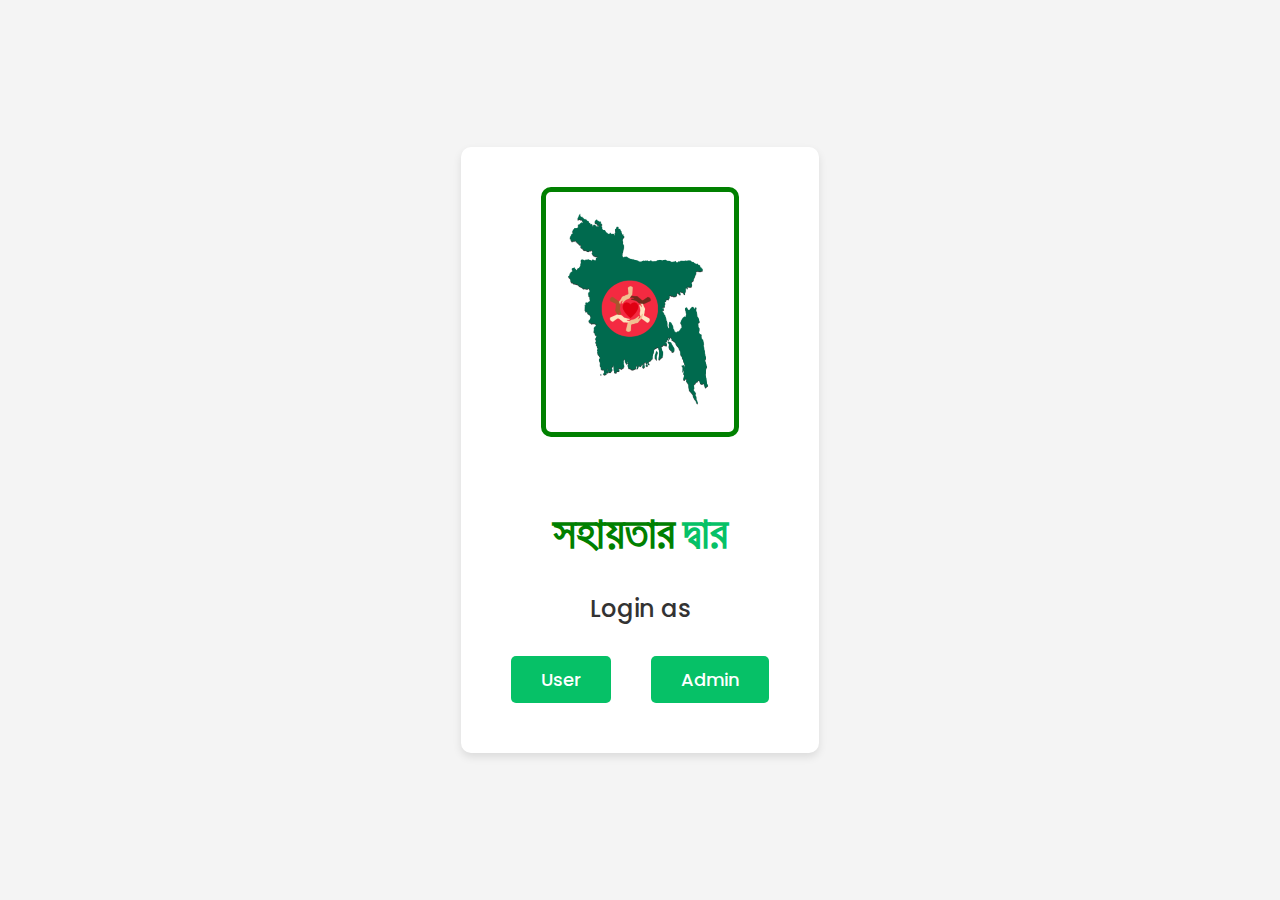
<file: index.html>
<!DOCTYPE html>
<html lang="en">
  <head>
    <meta charset="UTF-8" />
    <meta http-equiv="X-UA-Compatible" content="IE=edge" />
    <meta name="viewport" content="width=device-width, initial-scale=1.0" />
    <title>সহায়তার দ্বার</title>
    <!-- Font Awesome CSS -->
    <link
      rel="stylesheet"
      href="https://cdnjs.cloudflare.com/ajax/libs/font-awesome/6.3.0/css/all.min.css"
    />
    <link
      rel="stylesheet"
      href="https://cdnjs.cloudflare.com/ajax/libs/font-awesome/6.2.1/css/all.min.css"
    />
    <link
      rel="stylesheet"
      href="https://cdnjs.cloudflare.com/ajax/libs/font-awesome/4.7.0/css/font-awesome.min.css"
    />
    <!-- Google Fonts -->
    <style>
      @import url("https://fonts.googleapis.com/css2?family=Poppins:wght@300;400;500;600;700&display=swap");

      body {
        margin: 0;
        padding: 0;
        box-sizing: border-box;
        font-family: "Poppins", sans-serif;
        background-color: #f4f4f4;
        display: flex;
        justify-content: center;
        align-items: center;
        height: 100vh;
        color: #333;
      }

      .container {
        text-align: center;
        background: #fff;
        padding: 40px;
        border-radius: 10px;
        box-shadow: 0 4px 8px rgba(0, 0, 0, 0.1);
      }

      .container img {
        /* Ensure the height matches the width to make a circle */
        /* Makes the image circular */
        border: 5px solid green; /* Adds a solid green border */
        object-fit: cover; /* Ensures the image covers the area without distortion */
        margin-bottom: 10px;
        border-radius: 10px;
        padding: 20px;
      }

      .logo {
        font-size: 45px;
        margin-bottom: 10px;
        color: #06c167;
        font-weight: 600;
      }

      .para {
        font-size: 24px;
        margin-bottom: 20px;
        color: #333;
        font-weight: 500;
      }

      a {
        display: inline-block;
        font-size: 18px;
        background: #06c167;
        padding: 10px 30px;
        text-decoration: none;
        font-weight: 500;
        margin: 10px;
        color: #fff;
        border-radius: 5px;
        transition: all 0.3s ease;
      }

      a:hover {
        background: #04a357;
      }

      .log {
        display: flex;
        justify-content: center;
        gap: 20px;
      }

      @media only screen and (max-width: 1000px) {
        .container img {
          width: 80px; /* Adjust the width for smaller screens */
          height: 80px; /* Ensure the height matches the width to make a circle */
        }

        .logo {
          font-size: 28px;
        }

        .para {
          font-size: 20px;
        }

        a {
          font-size: 16px;
          padding: 10px 20px;
        }

        .log {
          flex-direction: column;
        }
      }
    </style>
  </head>
  <body>
    <div class="container">
      <!-- Logo Image -->
      <img src="img/icon.png" alt="Logo" />
      <!-- Site Title -->
      <p class="logo">
        <b style="color: green">সহায়তার </b>
        <b style="color: #06c167">দ্বার</b>
      </p>
      <!-- Login Prompt -->
      <p class="para">Login as</p>
      <!-- Login Links -->
      <div class="log">
        <a href="signin.php">User</a>
        <a href="admin/signin.php">Admin</a>
        <!-- Uncomment the line below if needed -->
        <!-- <a href="delivery/deliverysignup.php" id="delivery"><i class="fa-solid fa-moped"></i> Delivery</a> -->
      </div>
    </div>
  </body>
</html>
</file>
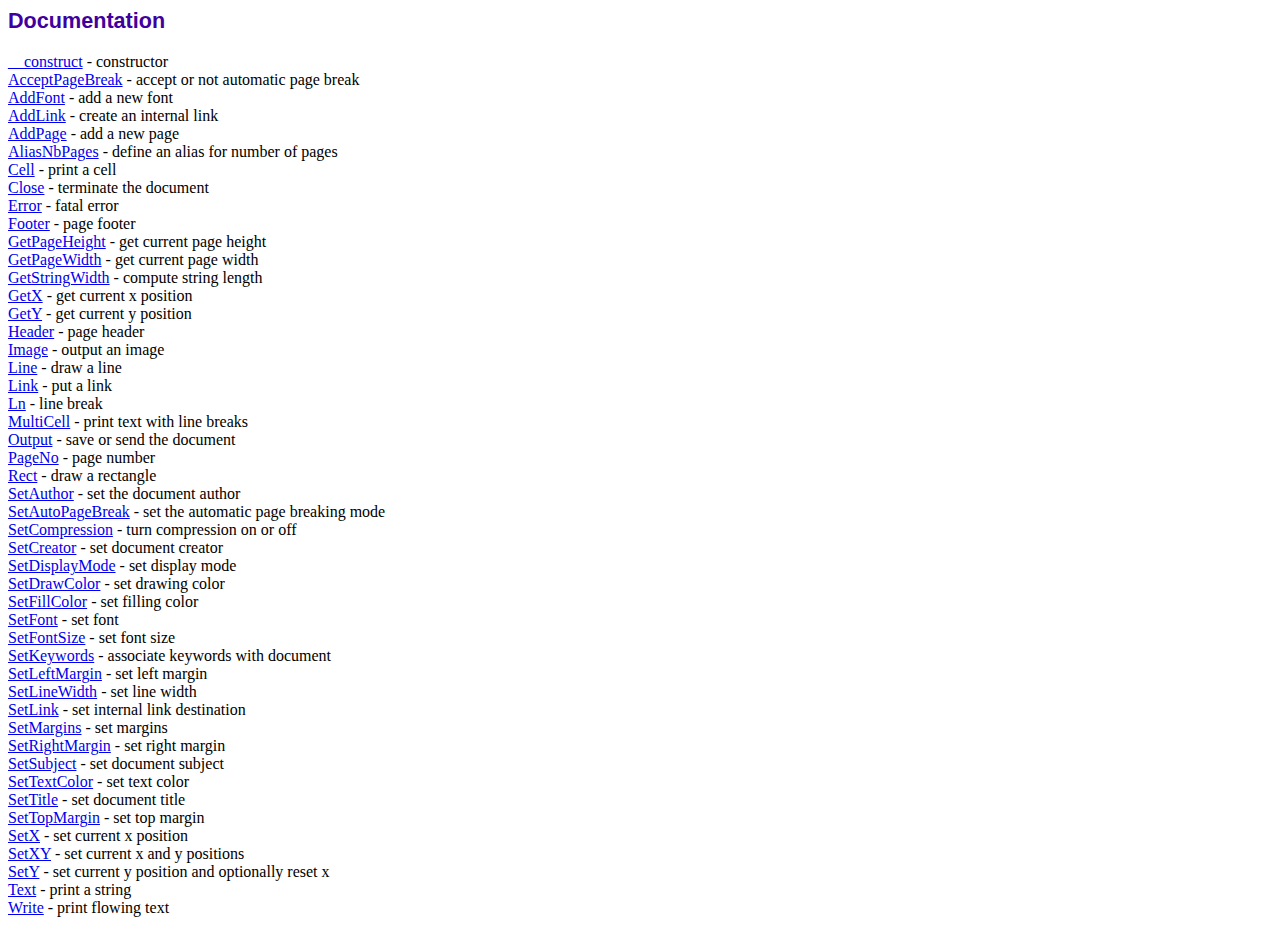
<file: fpdf186/doc/index.htm>
<!DOCTYPE html PUBLIC "-//W3C//DTD HTML 4.01 Transitional//EN">
<html>
<head>
<meta http-equiv="Content-Type" content="text/html; charset=UTF-8">
<title>Documentation</title>
<link type="text/css" rel="stylesheet" href="../fpdf.css">
</head>
<body>
<h1>Documentation</h1>
<a href="__construct.htm">__construct</a> - constructor<br>
<a href="acceptpagebreak.htm">AcceptPageBreak</a> - accept or not automatic page break<br>
<a href="addfont.htm">AddFont</a> - add a new font<br>
<a href="addlink.htm">AddLink</a> - create an internal link<br>
<a href="addpage.htm">AddPage</a> - add a new page<br>
<a href="aliasnbpages.htm">AliasNbPages</a> - define an alias for number of pages<br>
<a href="cell.htm">Cell</a> - print a cell<br>
<a href="close.htm">Close</a> - terminate the document<br>
<a href="error.htm">Error</a> - fatal error<br>
<a href="footer.htm">Footer</a> - page footer<br>
<a href="getpageheight.htm">GetPageHeight</a> - get current page height<br>
<a href="getpagewidth.htm">GetPageWidth</a> - get current page width<br>
<a href="getstringwidth.htm">GetStringWidth</a> - compute string length<br>
<a href="getx.htm">GetX</a> - get current x position<br>
<a href="gety.htm">GetY</a> - get current y position<br>
<a href="header.htm">Header</a> - page header<br>
<a href="image.htm">Image</a> - output an image<br>
<a href="line.htm">Line</a> - draw a line<br>
<a href="link.htm">Link</a> - put a link<br>
<a href="ln.htm">Ln</a> - line break<br>
<a href="multicell.htm">MultiCell</a> - print text with line breaks<br>
<a href="output.htm">Output</a> - save or send the document<br>
<a href="pageno.htm">PageNo</a> - page number<br>
<a href="rect.htm">Rect</a> - draw a rectangle<br>
<a href="setauthor.htm">SetAuthor</a> - set the document author<br>
<a href="setautopagebreak.htm">SetAutoPageBreak</a> - set the automatic page breaking mode<br>
<a href="setcompression.htm">SetCompression</a> - turn compression on or off<br>
<a href="setcreator.htm">SetCreator</a> - set document creator<br>
<a href="setdisplaymode.htm">SetDisplayMode</a> - set display mode<br>
<a href="setdrawcolor.htm">SetDrawColor</a> - set drawing color<br>
<a href="setfillcolor.htm">SetFillColor</a> - set filling color<br>
<a href="setfont.htm">SetFont</a> - set font<br>
<a href="setfontsize.htm">SetFontSize</a> - set font size<br>
<a href="setkeywords.htm">SetKeywords</a> - associate keywords with document<br>
<a href="setleftmargin.htm">SetLeftMargin</a> - set left margin<br>
<a href="setlinewidth.htm">SetLineWidth</a> - set line width<br>
<a href="setlink.htm">SetLink</a> - set internal link destination<br>
<a href="setmargins.htm">SetMargins</a> - set margins<br>
<a href="setrightmargin.htm">SetRightMargin</a> - set right margin<br>
<a href="setsubject.htm">SetSubject</a> - set document subject<br>
<a href="settextcolor.htm">SetTextColor</a> - set text color<br>
<a href="settitle.htm">SetTitle</a> - set document title<br>
<a href="settopmargin.htm">SetTopMargin</a> - set top margin<br>
<a href="setx.htm">SetX</a> - set current x position<br>
<a href="setxy.htm">SetXY</a> - set current x and y positions<br>
<a href="sety.htm">SetY</a> - set current y position and optionally reset x<br>
<a href="text.htm">Text</a> - print a string<br>
<a href="write.htm">Write</a> - print flowing text<br>
</body>
</html>
</file>
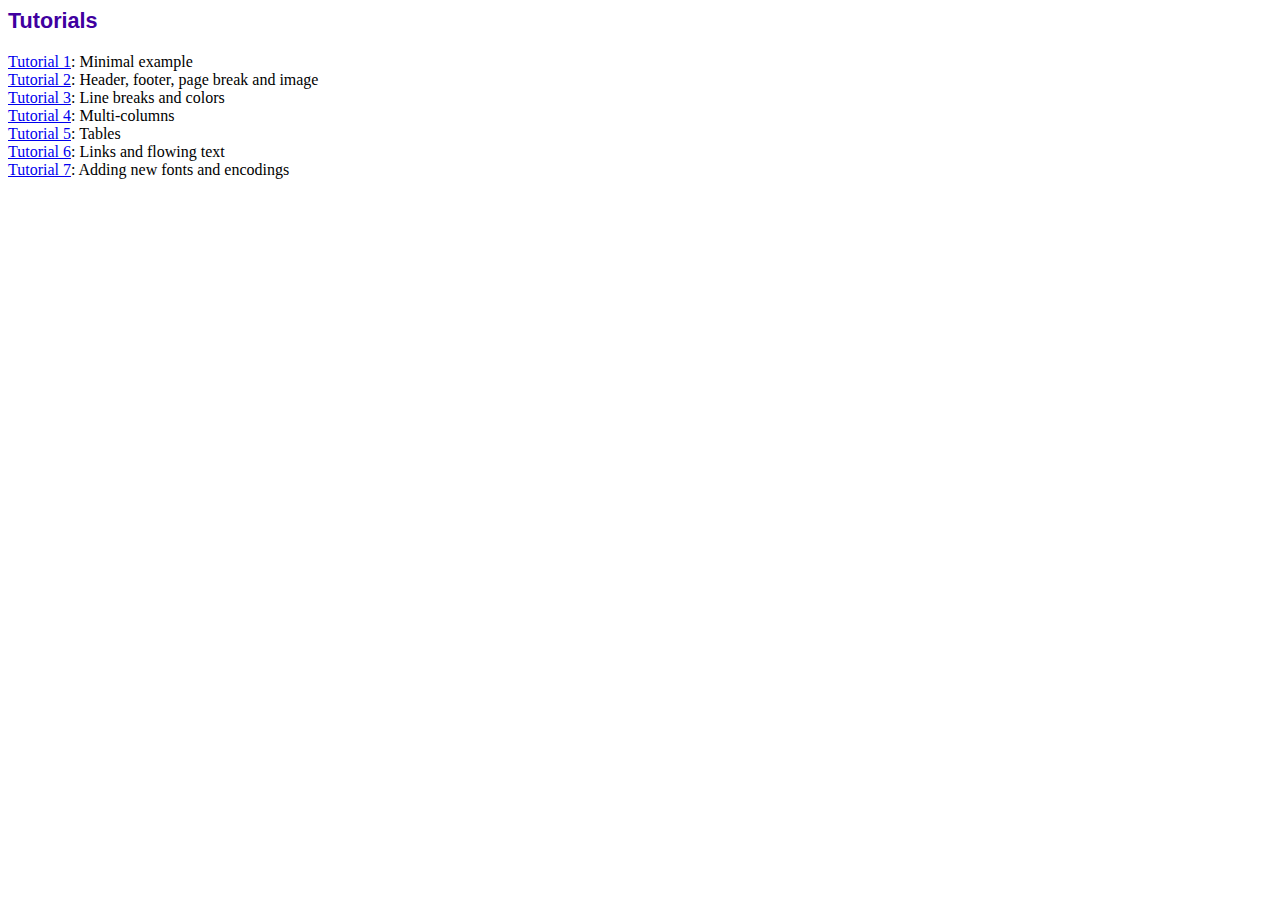
<file: fpdf186/tutorial/index.htm>
<!DOCTYPE html PUBLIC "-//W3C//DTD HTML 4.01 Transitional//EN">
<html>
<head>
<meta http-equiv="Content-Type" content="text/html; charset=UTF-8">
<title>Tutorials</title>
<link type="text/css" rel="stylesheet" href="../fpdf.css">
</head>
<body>
<h1>Tutorials</h1>
<ul style="list-style-type:none; margin-left:0; padding-left:0">
<li><a href="tuto1.htm">Tutorial 1</a>: Minimal example</li>
<li><a href="tuto2.htm">Tutorial 2</a>: Header, footer, page break and image</li>
<li><a href="tuto3.htm">Tutorial 3</a>: Line breaks and colors</li>
<li><a href="tuto4.htm">Tutorial 4</a>: Multi-columns</li>
<li><a href="tuto5.htm">Tutorial 5</a>: Tables</li>
<li><a href="tuto6.htm">Tutorial 6</a>: Links and flowing text</li>
<li><a href="tuto7.htm">Tutorial 7</a>: Adding new fonts and encodings</li>
</ul>
</body>
</html>
</file>
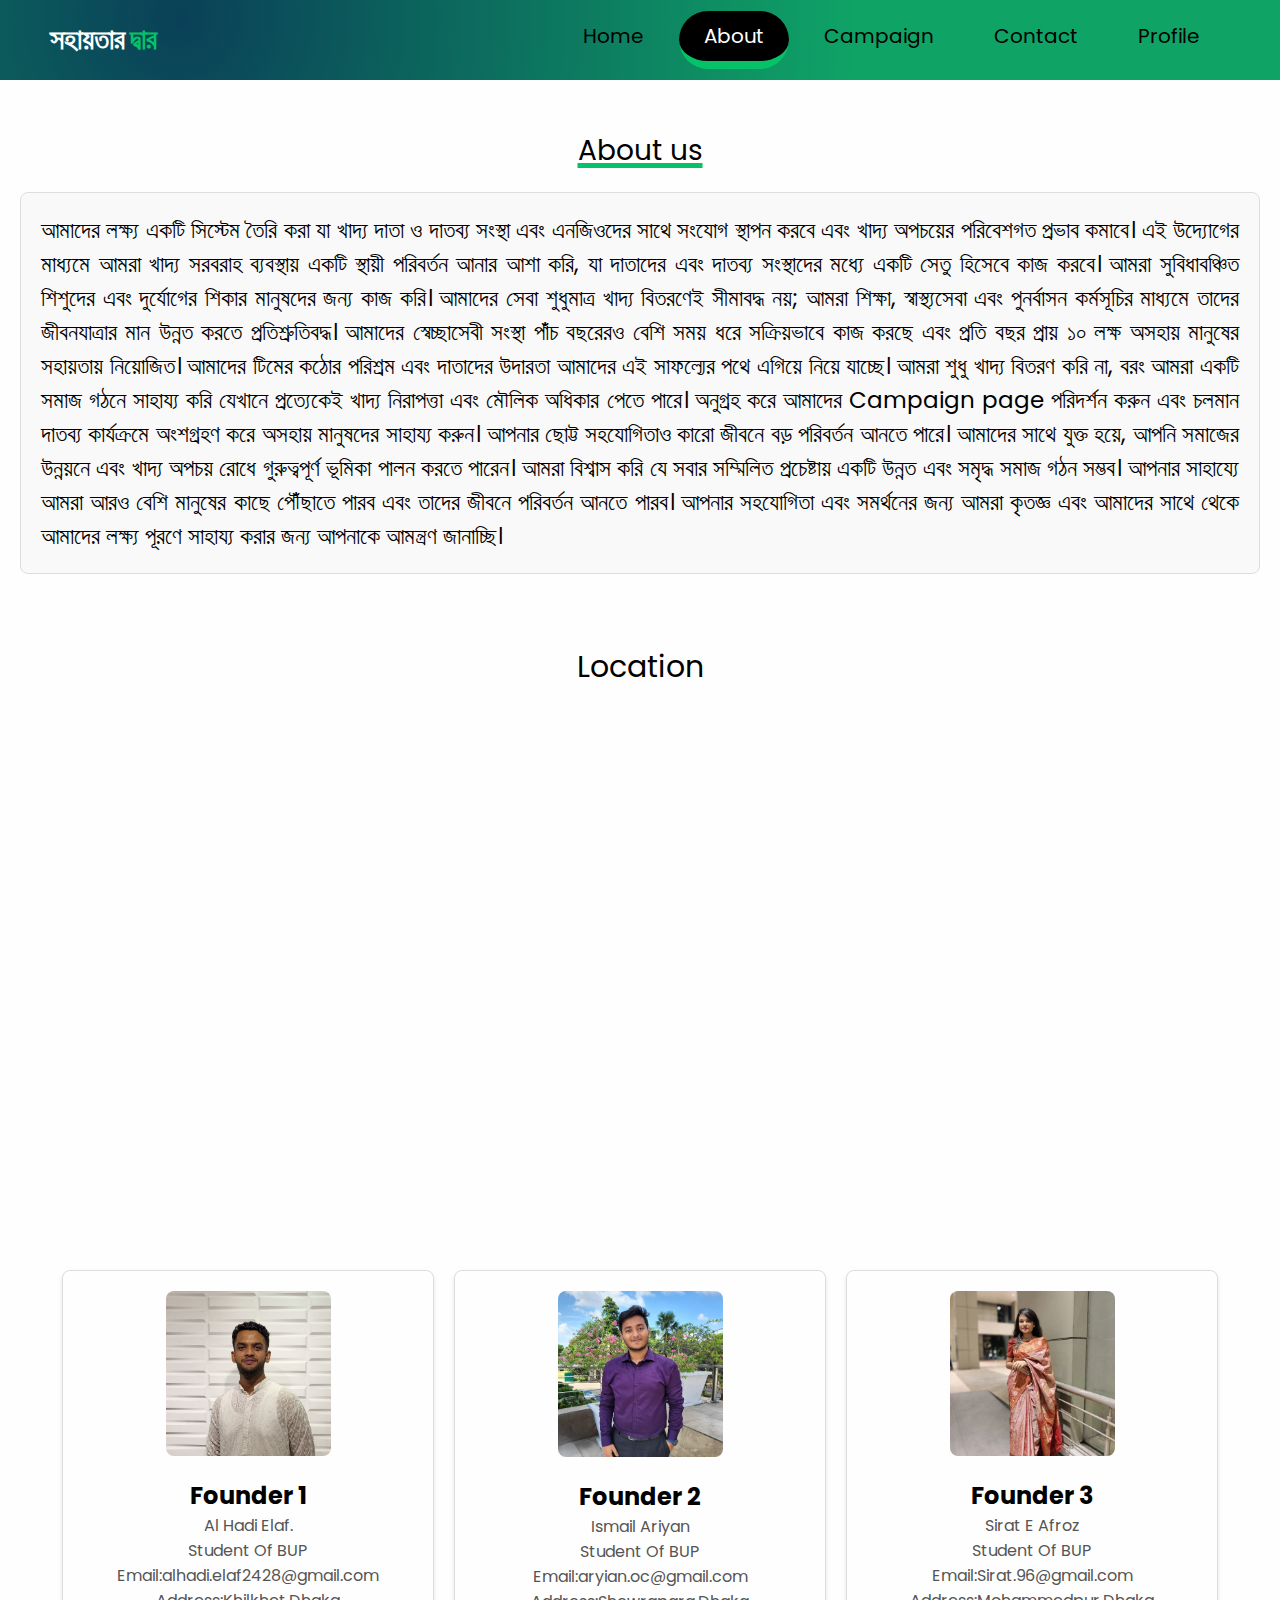
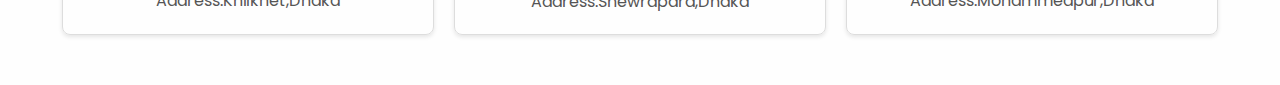
<file: about.html>
<!DOCTYPE html>
<html lang="en">
  <head>
    <meta charset="UTF-8" />
    <meta http-equiv="X-UA-Compatible" content="IE=edge" />
    <meta name="viewport" content="width=device-width, initial-scale=1.0" />
    <title>Document</title>
    <link rel="stylesheet" href="home.css" />
    <style>
      .coverc {
        width: 100%;
        height: 400px;
        background: url("img/about3.jpg") no-repeat;
        background-size: cover;
        display: grid;
        place-items: center;
        padding-top: 8rem;
      }
      .title {
        font-size: 38px;
        text-align: center;
        align-items: center;
      }

      .para p {
        font-size: 23px;
        margin-left: 20px;
        margin-right: 20px;
      }
      @media (max-width: 767px) {
        .para p {
          font-size: 16px;
        }
        #pptslide {
          height: 200px;
          width: 300px;
        }
        #map {
          height: 200px;
          width: 300px;
        }
        #overview {
          height: 200px;
          width: 300px;
        }

        .title {
          font-size: 28px;
          margin: 10px;
          text-align: center;
          align-items: center;
        }
      }

      .founders-section {
        display: flex;
        justify-content: center;
        gap: 20px;
        padding: 50px 20px;
        text-align: center;
      }
      .founder {
        width: 30%;
        border: 1px solid #ddd;
        padding: 20px;
        border-radius: 8px;
        box-shadow: 0 2px 4px rgba(0, 0, 0, 0.1);
      }
      .founder img {
        width: 50%;
        height: auto;
        border-radius: 8px;
      }
      .founder h3 {
        margin-top: 15px;
        font-size: 24px;
      }
      .founder p {
        font-size: 16px;
        color: #555;
      }
      @media (max-width: 767px) {
        .founders-section {
          flex-direction: column;
        }
        .founder {
          width: 80%;
          margin-bottom: 20px;
        }
      }

      .text-box {
        border: 1px solid #ddd;
        padding: 20px;
        border-radius: 8px;
        margin: 20px;
        text-align: justify;
        font-size: 23px;
        background-color: #f9f9f9;
      }
      @media (max-width: 767px) {
        .text-box {
          font-size: 16px;
        }
      }
    </style>
  </head>
  <body>
    <header>
      <div class="logo">সহায়তার <b style="color: #06c167">দ্বার</b></div>
      <div class="hamburger">
        <div class="line"></div>
        <div class="line"></div>
        <div class="line"></div>
      </div>
      <nav class="nav-bar">
        <ul>
          <li><a href="home.html">Home</a></li>
          <li><a href="about.html" class="active">About</a></li>
          <li><a href="campaign.html">Campaign</a></li>
          <li><a href="contact.html">Contact</a></li>
          <li><a href="profile.php">Profile</a></li>
        </ul>
      </nav>
    </header>
    <script>
      hamburger = document.querySelector(".hamburger");
      hamburger.onclick = function () {
        navBar = document.querySelector(".nav-bar");
        navBar.classList.toggle("active");
      };
    </script>

    <br />
    <br />
    <!-- <section class="coverc"></section> -->

    <p class="heading">About us</p>
    <div class="text-box">
      <p>
        আমাদের লক্ষ্য একটি সিস্টেম তৈরি করা যা খাদ্য দাতা ও দাতব্য সংস্থা এবং
        এনজিওদের সাথে সংযোগ স্থাপন করবে এবং খাদ্য অপচয়ের পরিবেশগত প্রভাব কমাবে।
        এই উদ্যোগের মাধ্যমে আমরা খাদ্য সরবরাহ ব্যবস্থায় একটি স্থায়ী পরিবর্তন
        আনার আশা করি, যা দাতাদের এবং দাতব্য সংস্থাদের মধ্যে একটি সেতু হিসেবে কাজ
        করবে। আমরা সুবিধাবঞ্চিত শিশুদের এবং দুর্যোগের শিকার মানুষদের জন্য কাজ
        করি। আমাদের সেবা শুধুমাত্র খাদ্য বিতরণেই সীমাবদ্ধ নয়; আমরা শিক্ষা,
        স্বাস্থ্যসেবা এবং পুনর্বাসন কর্মসূচির মাধ্যমে তাদের জীবনযাত্রার মান
        উন্নত করতে প্রতিশ্রুতিবদ্ধ। আমাদের স্বেচ্ছাসেবী সংস্থা পাঁচ বছরেরও বেশি
        সময় ধরে সক্রিয়ভাবে কাজ করছে এবং প্রতি বছর প্রায় ১০ লক্ষ অসহায়
        মানুষের সহায়তায় নিয়োজিত। আমাদের টিমের কঠোর পরিশ্রম এবং দাতাদের উদারতা
        আমাদের এই সাফল্যের পথে এগিয়ে নিয়ে যাচ্ছে। আমরা শুধু খাদ্য বিতরণ করি
        না, বরং আমরা একটি সমাজ গঠনে সাহায্য করি যেখানে প্রত্যেকেই খাদ্য
        নিরাপত্তা এবং মৌলিক অধিকার পেতে পারে। অনুগ্রহ করে আমাদের Campaign page
        পরিদর্শন করুন এবং চলমান দাতব্য কার্যক্রমে অংশগ্রহণ করে অসহায় মানুষদের
        সাহায্য করুন। আপনার ছোট্ট সহযোগিতাও কারো জীবনে বড় পরিবর্তন আনতে পারে।
        আমাদের সাথে যুক্ত হয়ে, আপনি সমাজের উন্নয়নে এবং খাদ্য অপচয় রোধে
        গুরুত্বপূর্ণ ভূমিকা পালন করতে পারেন। আমরা বিশ্বাস করি যে সবার সম্মিলিত
        প্রচেষ্টায় একটি উন্নত এবং সমৃদ্ধ সমাজ গঠন সম্ভব। আপনার সাহায্যে আমরা
        আরও বেশি মানুষের কাছে পৌঁছাতে পারব এবং তাদের জীবনে পরিবর্তন আনতে পারব।
        আপনার সহযোগিতা এবং সমর্থনের জন্য আমরা কৃতজ্ঞ এবং আমাদের সাথে থেকে আমাদের
        লক্ষ্য পূরণে সাহায্য করার জন্য আপনাকে আমন্ত্রণ জানাচ্ছি।
      </p>
    </div>
    <br />
    <br />
    <div class="map" style="text-align: center; padding-bottom: 50px">
      <p style="font-size: 30px">Location</p>
      <iframe
        src="https://www.google.com/maps/embed?pb=!1m18!1m12!1m3!1d58402.32572847048!2d90.34920294178187!3d23.81342962836855!2m3!1f0!2f0!3f0!3m2!1i1024!2i768!4f13.1!3m3!1m2!1s0x3755c1410ff7f515%3A0x7655eae2540befbe!2sBangladesh%20University%20of%20Professionals%20(BUP)!5e0!3m2!1sen!2sbd!4v1715809695863!5m2!1sen!2sbd"
        width="777"
        height="473"
        style="border: 0"
        allowfullscreen=""
        loading="lazy"
        referrerpolicy="no-referrer-when-downgrade"
        id="map"
      ></iframe>
    </div>

    <section class="founders-section">
      <div class="founder">
        <img src="img/elaf.jpg" alt="Founder 1" />
        <h3>Founder 1</h3>
        <p>
          Al Hadi Elaf.<br />
          Student Of BUP <br />Email:alhadi.elaf2428@gmail.com <br />
          Address:Khilkhet,Dhaka
        </p>
      </div>
      <div class="founder">
        <img src="img/ariyan.jpg" alt="Founder 2" />
        <h3>Founder 2</h3>
        <p>
          Ismail Ariyan<br />
          Student Of BUP <br />Email:aryian.oc@gmail.com <br />
          Address:Shewrapara,Dhaka
        </p>
      </div>
      <div class="founder">
        <img src="img/sirat.jpg" alt="Founder 3" />
        <h3>Founder 3</h3>
        <p>
          Sirat E Afroz<br />
          Student Of BUP <br />Email:Sirat.96@gmail.com <br />
          Address:Mohammedpur,Dhaka
        </p>
      </div>
    </section>
  </body>
</html>
</file>
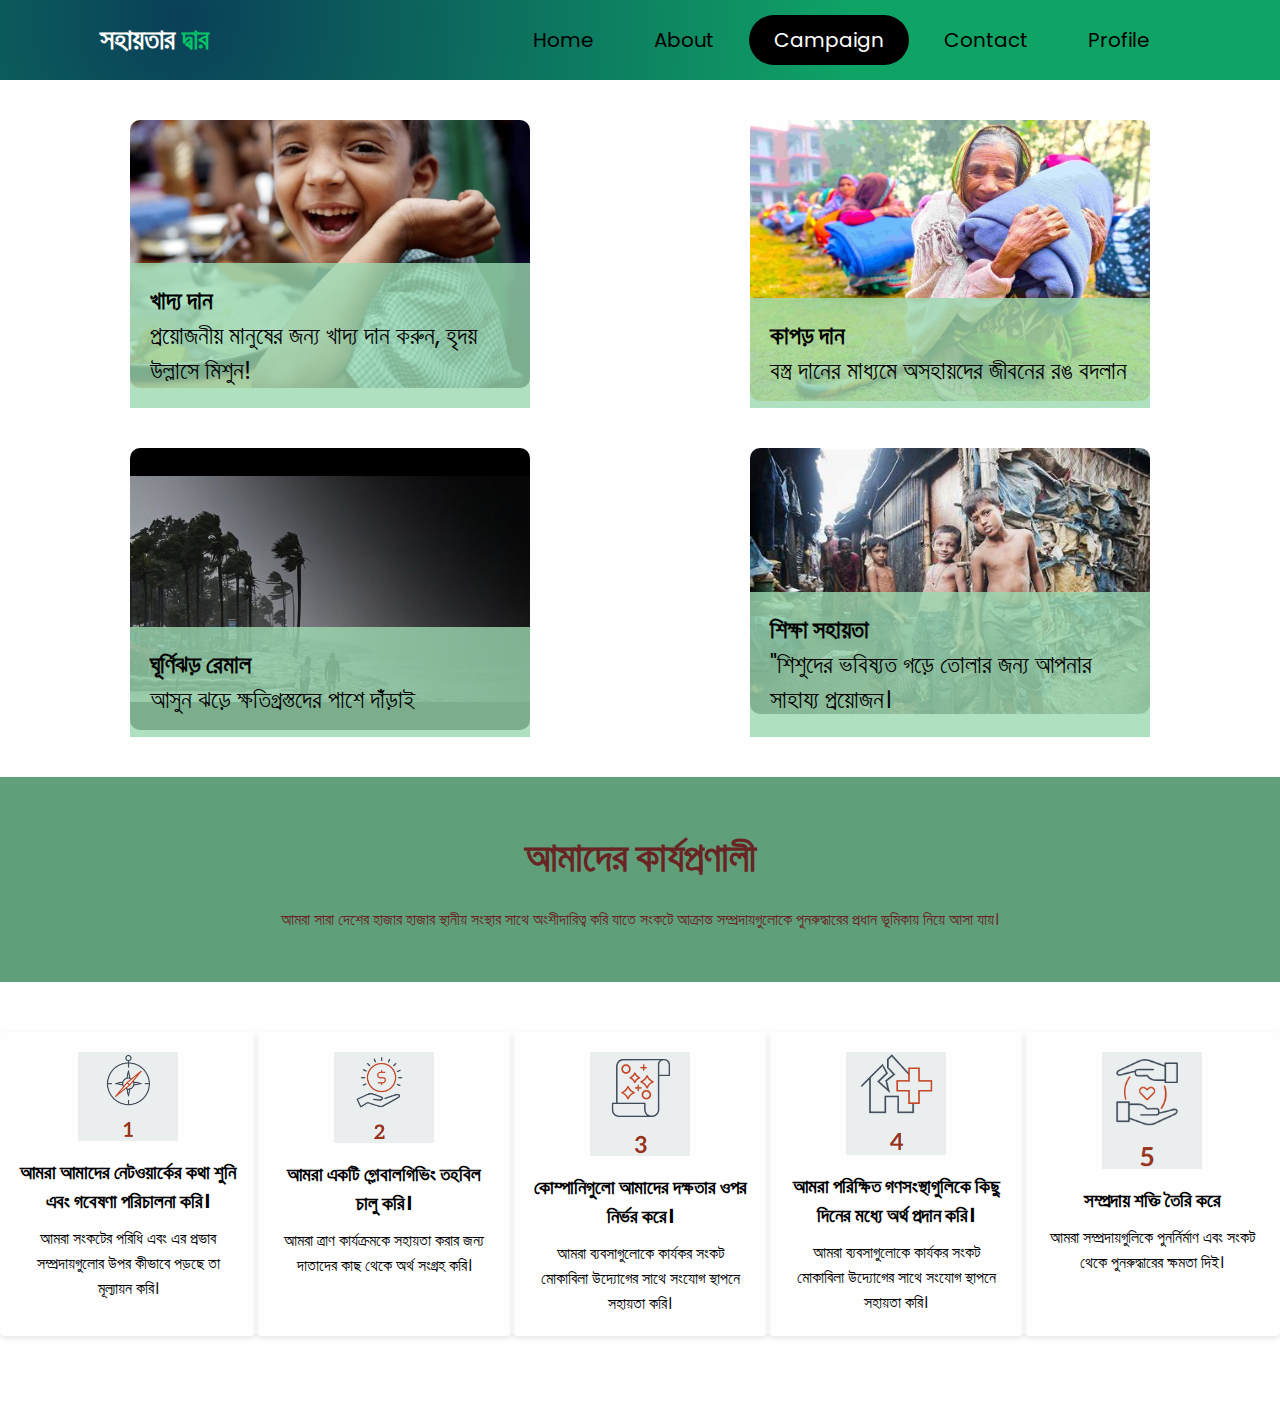
<file: campaign.html>
<!DOCTYPE html>
<html lang="en">
<head>
    <meta charset="UTF-8">
    <meta http-equiv="X-UA-Compatible" content="IE=edge">
    <meta name="viewport" content="width=device-width, initial-scale=1.0">
    <title>Campaigns - Food Donate</title>
    <link rel="stylesheet" href="campaign.css">
</head>
<body>
    <header>
        <div class="logo"><b style="color: white">সহায়তার</b> <b style="color: #06c167">দ্বার</b></div>
        <div class="hamburger">
            <div class="line"></div>
            <div class="line"></div>
            <div class="line"></div>
        </div>
        <nav class="nav-bar">
            <ul>
                <li><a href="home.html">Home</a></li>
                <li><a href="about.html">About</a></li>
                <li><a href="campaign.html" class="active">Campaign</a></li>
                <li><a href="contact.html">Contact</a></li>
      
                <li><a href="profile.php">Profile</a></li>
                <!-- <li ><a href="fooddonate.html"  >Donate</a></li> -->
            </ul>
        </nav>
    </header>
    <section class="campaigns">
        <div class="campaign">
            <img src="img/p4.jpeg" alt="Campaign 1">
            <a href="fooddonateform.php" class="donate-btn">Donate</a>
            <div class="campaign-info">
                <h2>খাদ্য দান</h2>
                <p>প্রয়োজনীয় মানুষের জন্য খাদ্য দান করুন, হৃদয় উল্লাসে মিশুন!</p>
            </div>
        </div>
        <div class="campaign">
            <img src="img/cloth1.jpg" alt="Campaign 2">
            <a href="clothdonateform.php" class="donate-btn">Donate</a>
            <div class="campaign-info">
                <h2>কাপড় দান</h2>
                <p>বস্ত্র দানের মাধ্যমে অসহায়দের জীবনের রঙ বদলান</p>
            </div>
        </div>
        <div class="campaign">
            <img src="img/remal.jpg" alt="Campaign 3">
            <a href="stormdonateform.php" class="donate-btn">Donate</a>
            <div class="campaign-info">
                <h2>ঘূর্ণিঝড় রেমাল</h2>
                <p>আসুন ঝড়ে ক্ষতিগ্রস্তদের পাশে দাঁড়াই</p>
            </div>
        </div>
        <div class="campaign">
            <img src="img/campaign-4.jpg" alt="Campaign 4">
            <a href="kiddonateform.php" class="donate-btn">Donate</a>
            <div class="campaign-info">
                <h2>শিক্ষা সহায়তা</h2>
                <p>"শিশুদের ভবিষ্যত গড়ে তোলার জন্য আপনার সাহায্য প্রয়োজন।</p>
            </div>
        </div>
    </section>
    <section class="hero">
        <div class="hero-content">
          <h2>আমাদের কার্যপ্রণালী</h2>
          <p>আমরা সারা দেশের হাজার হাজার স্থানীয় সংস্থার সাথে অংশীদারিত্ব করি যাতে সংকটে আক্রান্ত সম্প্রদায়গুলোকে পুনরুদ্ধারের প্রধান ভূমিকায় নিয়ে আসা যায়।</p>
      </section>
      <section class="steps">
        <div class="step">
          <img src="img/i1.jpg" alt="Listening icon">
          <h3>আমরা আমাদের নেটওয়ার্কের কথা শুনি এবং গবেষণা পরিচালনা করি।</h3>
          <p>আমরা সংকটের পরিধি এবং এর প্রভাব সম্প্রদায়গুলোর উপর কীভাবে পড়ছে তা মূল্যায়ন করি।</p>
        </div>
        <div class="step">
          <img src="img/i2.png" alt="Funding icon">
          <h3>আমরা একটি গ্লোবালগিভিং তহবিল চালু করি।</h3>
          <p>আমরা ত্রাণ কার্যক্রমকে সহায়তা করার জন্য দাতাদের কাছ থেকে অর্থ সংগ্রহ করি।</p>
        </div>
        <div class="step">
          <img src="img/i3.png" alt="Companies icon">
          <h3>কোম্পানিগুলো আমাদের দক্ষতার ওপর নির্ভর করে।</h3>
          <p>আমরা ব্যবসাগুলোকে কার্যকর সংকট মোকাবিলা উদ্যোগের সাথে সংযোগ স্থাপনে সহায়তা করি।</p>
        </div>
        <div class="step">
          <img src="img/i4.png" alt="Money icon">
          <h3>আমরা পরিক্ষিত গণসংস্থাগুলিকে কিছু দিনের মধ্যে অর্থ প্রদান করি।</h3>
          <p>আমরা ব্যবসাগুলোকে কার্যকর সংকট মোকাবিলা উদ্যোগের সাথে সংযোগ স্থাপনে সহায়তা করি।</p>
        </div>
        <div class="step">
          <img src="img/i5.png" alt="Building icon">
          <h3>সম্প্রদায় শক্তি তৈরি করে</h3>
          <p>আমরা সম্প্রদায়গুলিকে পুনর্নির্মাণ এবং সংকট থেকে পুনরুদ্ধারের ক্ষমতা দিই।</p>
        </div>
      </section>
</body>
</html>
</file>
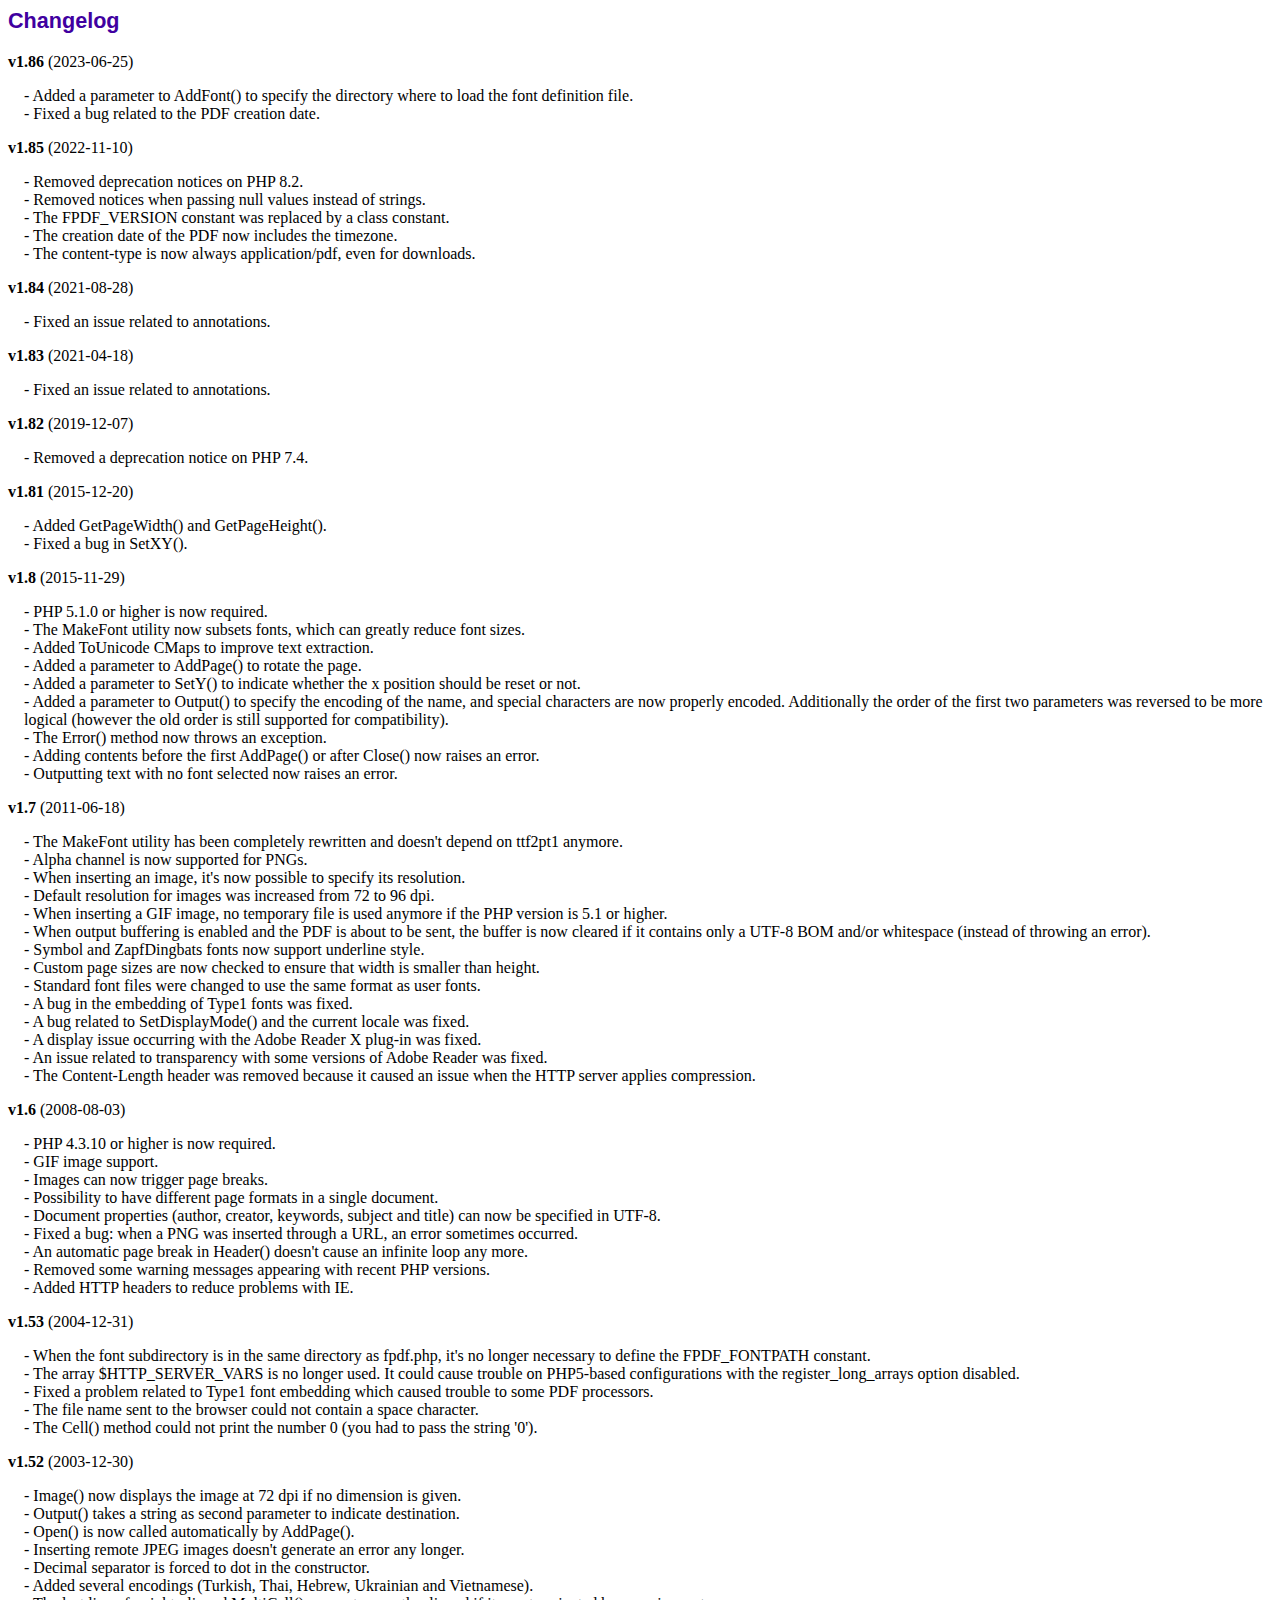
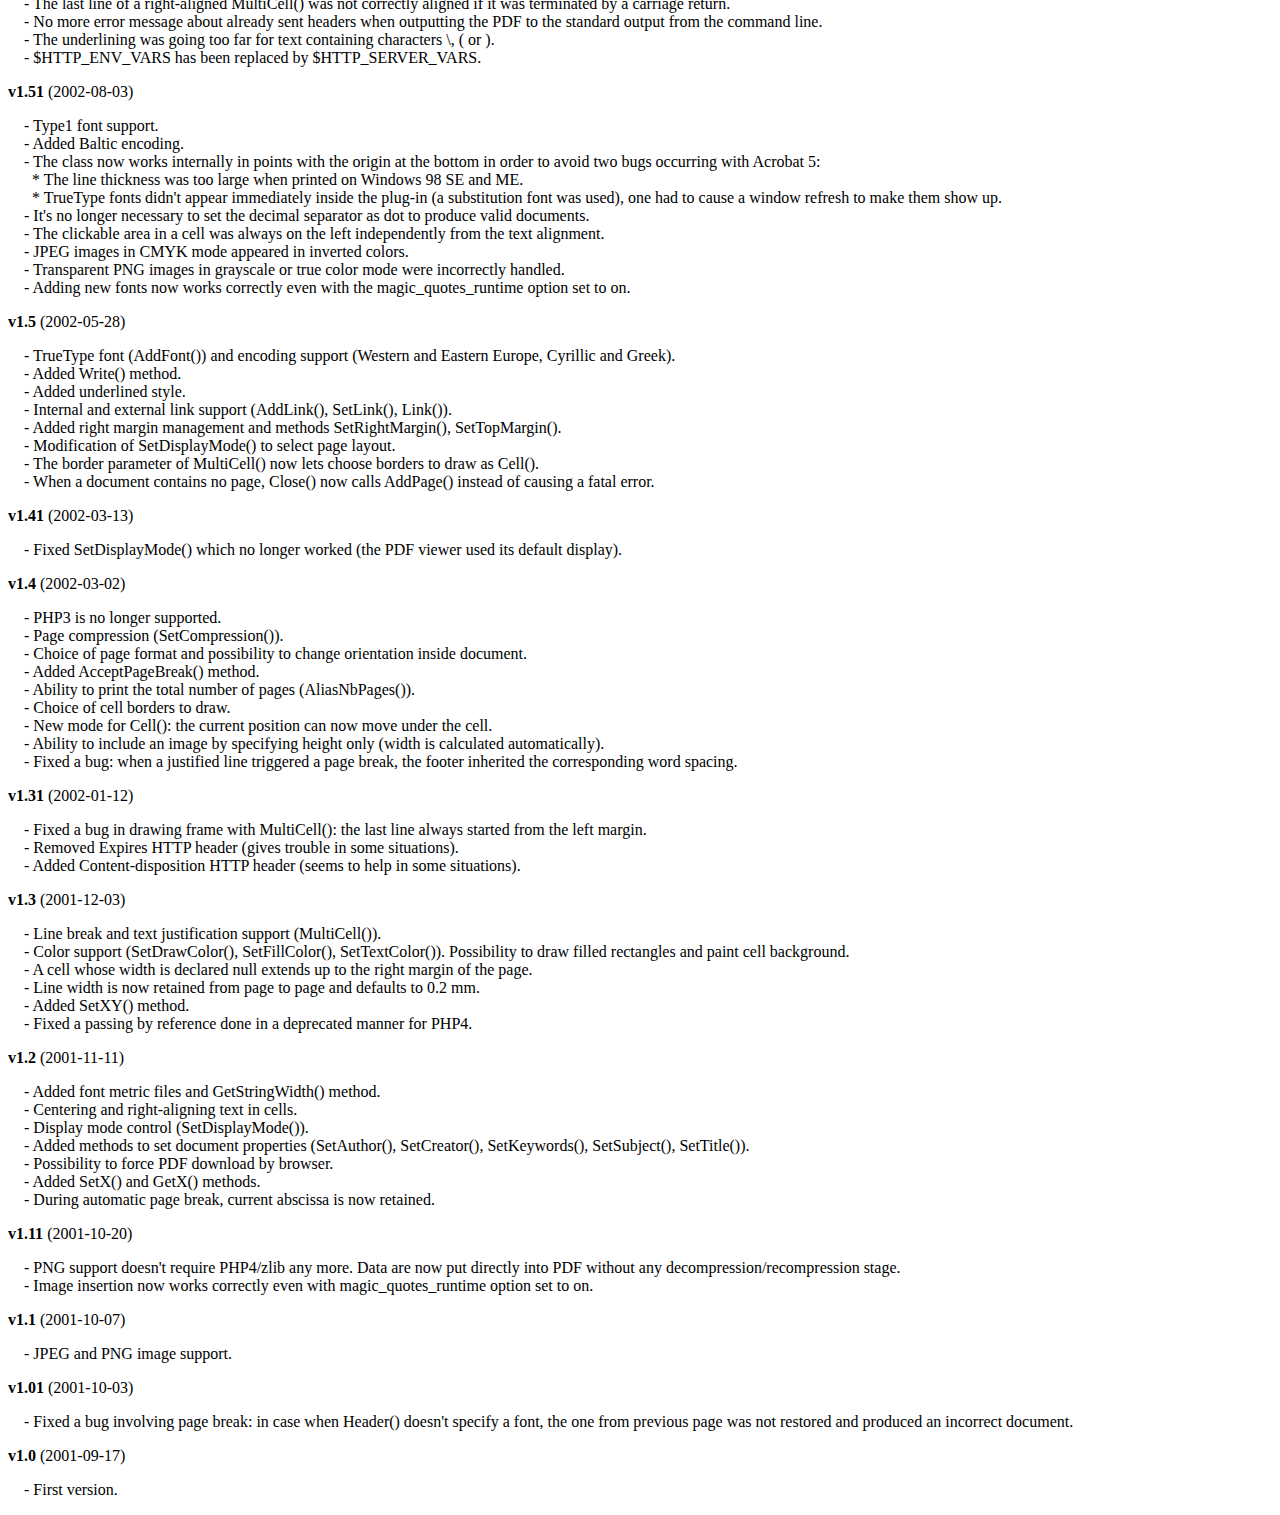
<file: fpdf186/changelog.htm>
<!DOCTYPE html PUBLIC "-//W3C//DTD HTML 4.01 Transitional//EN">
<html>
<head>
<meta http-equiv="Content-Type" content="text/html; charset=UTF-8">
<title>Changelog</title>
<link type="text/css" rel="stylesheet" href="fpdf.css">
<style type="text/css">
dd {margin:1em 0 1em 1em}
</style>
</head>
<body>
<h1>Changelog</h1>
<dl>
<dt><strong>v1.86</strong> (2023-06-25)</dt>
<dd>
- Added a parameter to AddFont() to specify the directory where to load the font definition file.<br>
- Fixed a bug related to the PDF creation date.<br>
</dd>
<dt><strong>v1.85</strong> (2022-11-10)</dt>
<dd>
- Removed deprecation notices on PHP 8.2.<br>
- Removed notices when passing null values instead of strings.<br>
- The FPDF_VERSION constant was replaced by a class constant.<br>
- The creation date of the PDF now includes the timezone.<br>
- The content-type is now always application/pdf, even for downloads.<br>
</dd>
<dt><strong>v1.84</strong> (2021-08-28)</dt>
<dd>
- Fixed an issue related to annotations.<br>
</dd>
<dt><strong>v1.83</strong> (2021-04-18)</dt>
<dd>
- Fixed an issue related to annotations.<br>
</dd>
<dt><strong>v1.82</strong> (2019-12-07)</dt>
<dd>
- Removed a deprecation notice on PHP 7.4.<br>
</dd>
<dt><strong>v1.81</strong> (2015-12-20)</dt>
<dd>
- Added GetPageWidth() and GetPageHeight().<br>
- Fixed a bug in SetXY().<br>
</dd>
<dt><strong>v1.8</strong> (2015-11-29)</dt>
<dd>
- PHP 5.1.0 or higher is now required.<br>
- The MakeFont utility now subsets fonts, which can greatly reduce font sizes.<br>
- Added ToUnicode CMaps to improve text extraction.<br>
- Added a parameter to AddPage() to rotate the page.<br>
- Added a parameter to SetY() to indicate whether the x position should be reset or not.<br>
- Added a parameter to Output() to specify the encoding of the name, and special characters are now properly encoded. Additionally the order of the first two parameters was reversed to be more logical (however the old order is still supported for compatibility).<br>
- The Error() method now throws an exception.<br>
- Adding contents before the first AddPage() or after Close() now raises an error.<br>
- Outputting text with no font selected now raises an error.<br>
</dd>
<dt><strong>v1.7</strong> (2011-06-18)</dt>
<dd>
- The MakeFont utility has been completely rewritten and doesn't depend on ttf2pt1 anymore.<br>
- Alpha channel is now supported for PNGs.<br>
- When inserting an image, it's now possible to specify its resolution.<br>
- Default resolution for images was increased from 72 to 96 dpi.<br>
- When inserting a GIF image, no temporary file is used anymore if the PHP version is 5.1 or higher.<br>
- When output buffering is enabled and the PDF is about to be sent, the buffer is now cleared if it contains only a UTF-8 BOM and/or whitespace (instead of throwing an error).<br>
- Symbol and ZapfDingbats fonts now support underline style.<br>
- Custom page sizes are now checked to ensure that width is smaller than height.<br>
- Standard font files were changed to use the same format as user fonts.<br>
- A bug in the embedding of Type1 fonts was fixed.<br>
- A bug related to SetDisplayMode() and the current locale was fixed.<br>
- A display issue occurring with the Adobe Reader X plug-in was fixed.<br>
- An issue related to transparency with some versions of Adobe Reader was fixed.<br>
- The Content-Length header was removed because it caused an issue when the HTTP server applies compression.<br>
</dd>
<dt><strong>v1.6</strong> (2008-08-03)</dt>
<dd>
- PHP 4.3.10 or higher is now required.<br>
- GIF image support.<br>
- Images can now trigger page breaks.<br>
- Possibility to have different page formats in a single document.<br>
- Document properties (author, creator, keywords, subject and title) can now be specified in UTF-8.<br>
- Fixed a bug: when a PNG was inserted through a URL, an error sometimes occurred.<br>
- An automatic page break in Header() doesn't cause an infinite loop any more.<br>
- Removed some warning messages appearing with recent PHP versions.<br>
- Added HTTP headers to reduce problems with IE.<br>
</dd>
<dt><strong>v1.53</strong> (2004-12-31)</dt>
<dd>
- When the font subdirectory is in the same directory as fpdf.php, it's no longer necessary to define the FPDF_FONTPATH constant.<br>
- The array $HTTP_SERVER_VARS is no longer used. It could cause trouble on PHP5-based configurations with the register_long_arrays option disabled.<br>
- Fixed a problem related to Type1 font embedding which caused trouble to some PDF processors.<br>
- The file name sent to the browser could not contain a space character.<br>
- The Cell() method could not print the number 0 (you had to pass the string '0').<br>
</dd>
<dt><strong>v1.52</strong> (2003-12-30)</dt>
<dd>
- Image() now displays the image at 72 dpi if no dimension is given.<br>
- Output() takes a string as second parameter to indicate destination.<br>
- Open() is now called automatically by AddPage().<br>
- Inserting remote JPEG images doesn't generate an error any longer.<br>
- Decimal separator is forced to dot in the constructor.<br>
- Added several encodings (Turkish, Thai, Hebrew, Ukrainian and Vietnamese).<br>
- The last line of a right-aligned MultiCell() was not correctly aligned if it was terminated by a carriage return.<br>
- No more error message about already sent headers when outputting the PDF to the standard output from the command line.<br>
- The underlining was going too far for text containing characters \, ( or ).<br>
- $HTTP_ENV_VARS has been replaced by $HTTP_SERVER_VARS.<br>
</dd>
<dt><strong>v1.51</strong> (2002-08-03)</dt>
<dd>
- Type1 font support.<br>
- Added Baltic encoding.<br>
- The class now works internally in points with the origin at the bottom in order to avoid two bugs occurring with Acrobat 5:<br>&nbsp;&nbsp;* The line thickness was too large when printed on Windows 98 SE and ME.<br>&nbsp;&nbsp;* TrueType fonts didn't appear immediately inside the plug-in (a substitution font was used), one had to cause a window refresh to make them show up.<br>
- It's no longer necessary to set the decimal separator as dot to produce valid documents.<br>
- The clickable area in a cell was always on the left independently from the text alignment.<br>
- JPEG images in CMYK mode appeared in inverted colors.<br>
- Transparent PNG images in grayscale or true color mode were incorrectly handled.<br>
- Adding new fonts now works correctly even with the magic_quotes_runtime option set to on.<br>
</dd>
<dt><strong>v1.5</strong> (2002-05-28)</dt>
<dd>
- TrueType font (AddFont()) and encoding support (Western and Eastern Europe, Cyrillic and Greek).<br>
- Added Write() method.<br>
- Added underlined style.<br>
- Internal and external link support (AddLink(), SetLink(), Link()).<br>
- Added right margin management and methods SetRightMargin(), SetTopMargin().<br>
- Modification of SetDisplayMode() to select page layout.<br>
- The border parameter of MultiCell() now lets choose borders to draw as Cell().<br>
- When a document contains no page, Close() now calls AddPage() instead of causing a fatal error.<br>
</dd>
<dt><strong>v1.41</strong> (2002-03-13)</dt>
<dd>
- Fixed SetDisplayMode() which no longer worked (the PDF viewer used its default display).<br>
</dd>
<dt><strong>v1.4</strong> (2002-03-02)</dt>
<dd>
- PHP3 is no longer supported.<br>
- Page compression (SetCompression()).<br>
- Choice of page format and possibility to change orientation inside document.<br>
- Added AcceptPageBreak() method.<br>
- Ability to print the total number of pages (AliasNbPages()).<br>
- Choice of cell borders to draw.<br>
- New mode for Cell(): the current position can now move under the cell.<br>
- Ability to include an image by specifying height only (width is calculated automatically).<br>
- Fixed a bug: when a justified line triggered a page break, the footer inherited the corresponding word spacing.<br>
</dd>
<dt><strong>v1.31</strong> (2002-01-12)</dt>
<dd>
- Fixed a bug in drawing frame with MultiCell(): the last line always started from the left margin.<br>
- Removed Expires HTTP header (gives trouble in some situations).<br>
- Added Content-disposition HTTP header (seems to help in some situations).<br>
</dd>
<dt><strong>v1.3</strong> (2001-12-03)</dt>
<dd>
- Line break and text justification support (MultiCell()).<br>
- Color support (SetDrawColor(), SetFillColor(), SetTextColor()). Possibility to draw filled rectangles and paint cell background.<br>
- A cell whose width is declared null extends up to the right margin of the page.<br>
- Line width is now retained from page to page and defaults to 0.2 mm.<br>
- Added SetXY() method.<br>
- Fixed a passing by reference done in a deprecated manner for PHP4.<br>
</dd>
<dt><strong>v1.2</strong> (2001-11-11)</dt>
<dd>
- Added font metric files and GetStringWidth() method.<br>
- Centering and right-aligning text in cells.<br>
- Display mode control (SetDisplayMode()).<br>
- Added methods to set document properties (SetAuthor(), SetCreator(), SetKeywords(), SetSubject(), SetTitle()).<br>
- Possibility to force PDF download by browser.<br>
- Added SetX() and GetX() methods.<br>
- During automatic page break, current abscissa is now retained.<br>
</dd>
<dt><strong>v1.11</strong> (2001-10-20)</dt>
<dd>
- PNG support doesn't require PHP4/zlib any more. Data are now put directly into PDF without any decompression/recompression stage.<br>
- Image insertion now works correctly even with magic_quotes_runtime option set to on.<br>
</dd>
<dt><strong>v1.1</strong> (2001-10-07)</dt>
<dd>
- JPEG and PNG image support.<br>
</dd>
<dt><strong>v1.01</strong> (2001-10-03)</dt>
<dd>
- Fixed a bug involving page break: in case when Header() doesn't specify a font, the one from previous page was not restored and produced an incorrect document.<br>
</dd>
<dt><strong>v1.0</strong> (2001-09-17)</dt>
<dd>
- First version.<br>
</dd>
</dl>
</body>
</html>
</file>
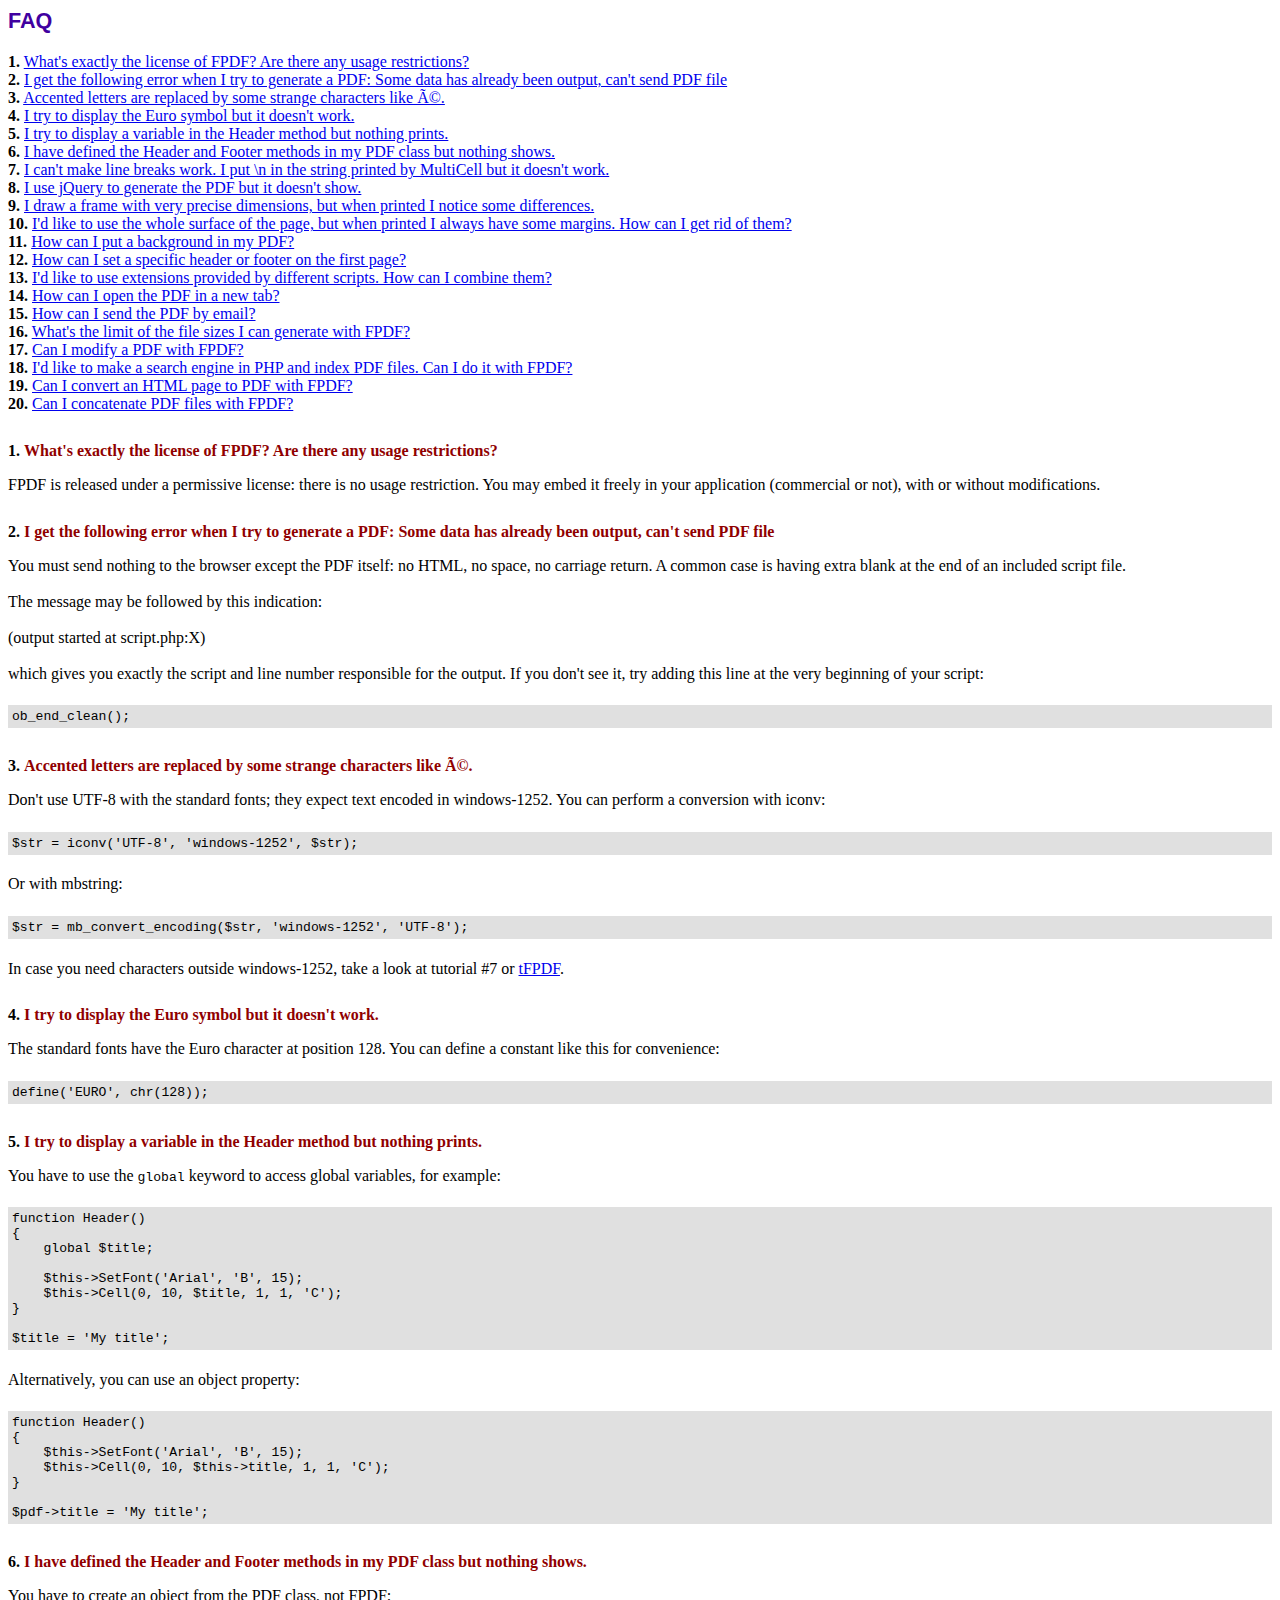
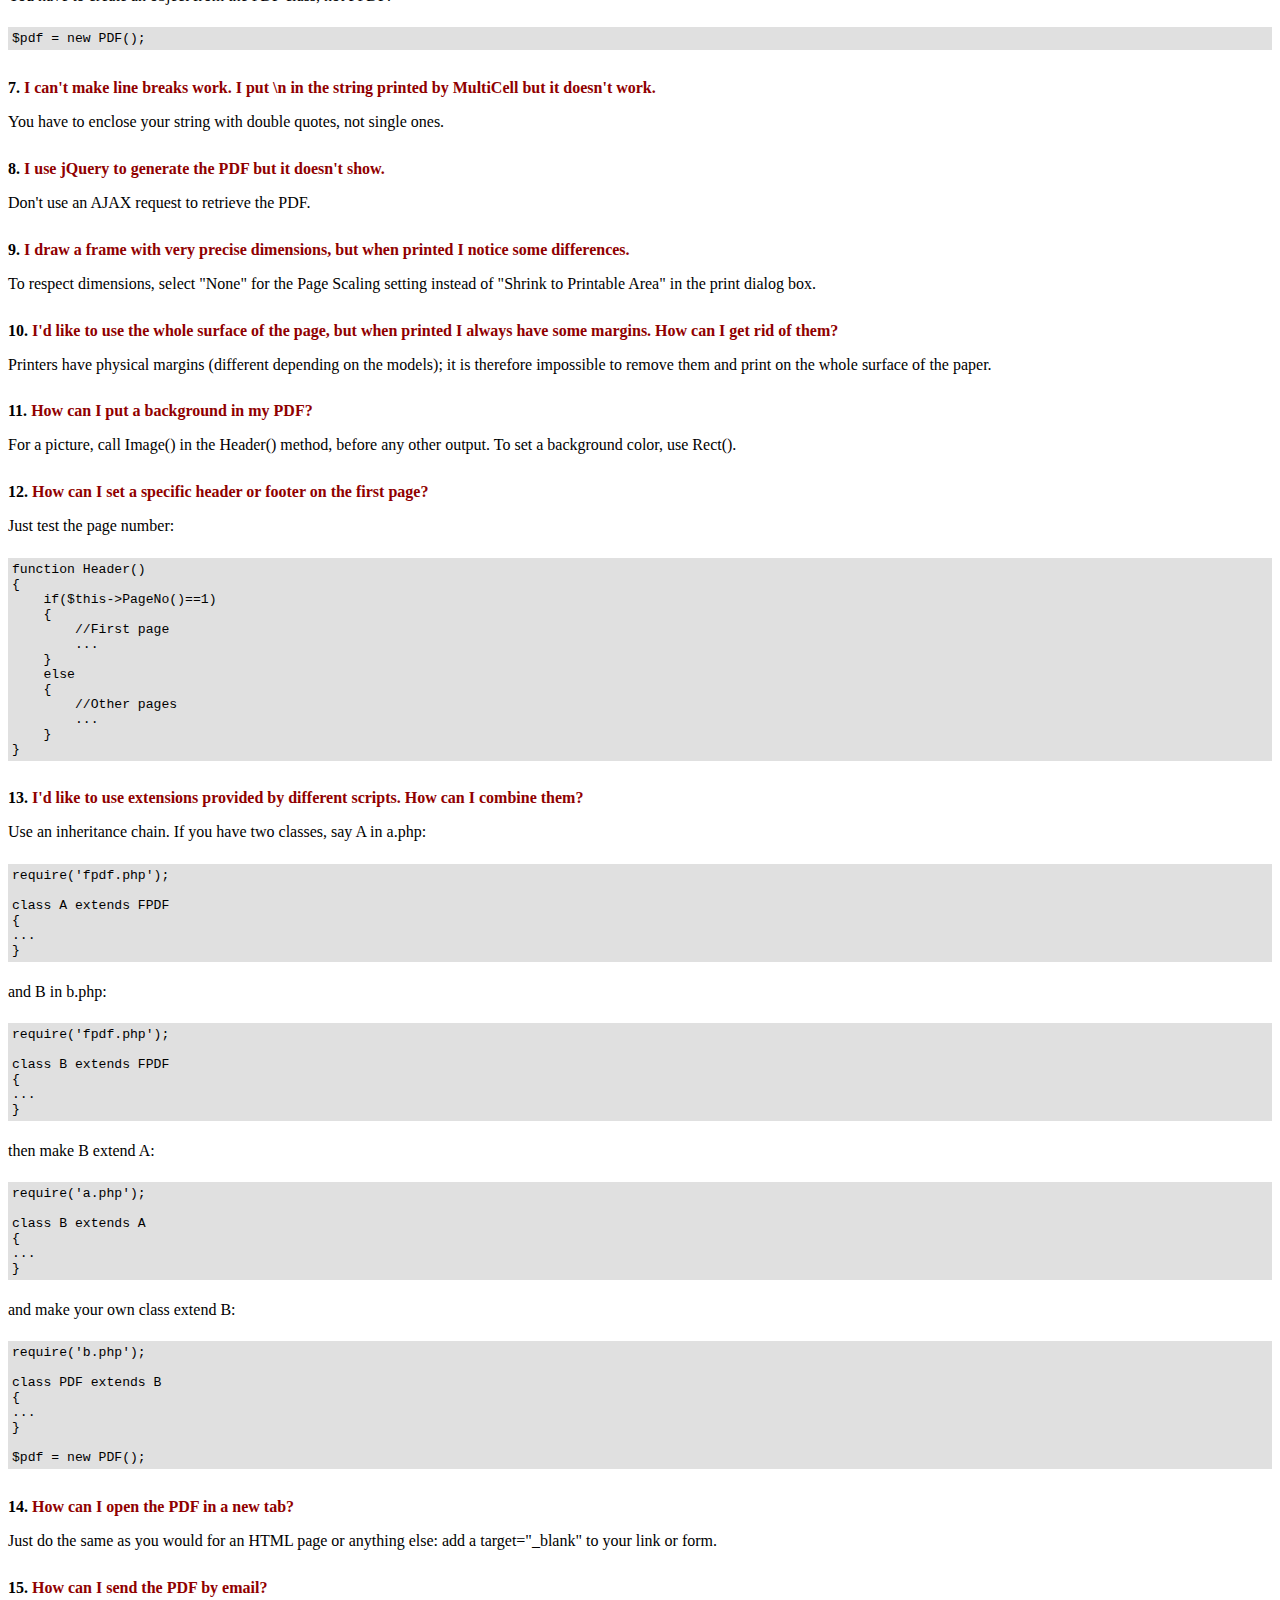
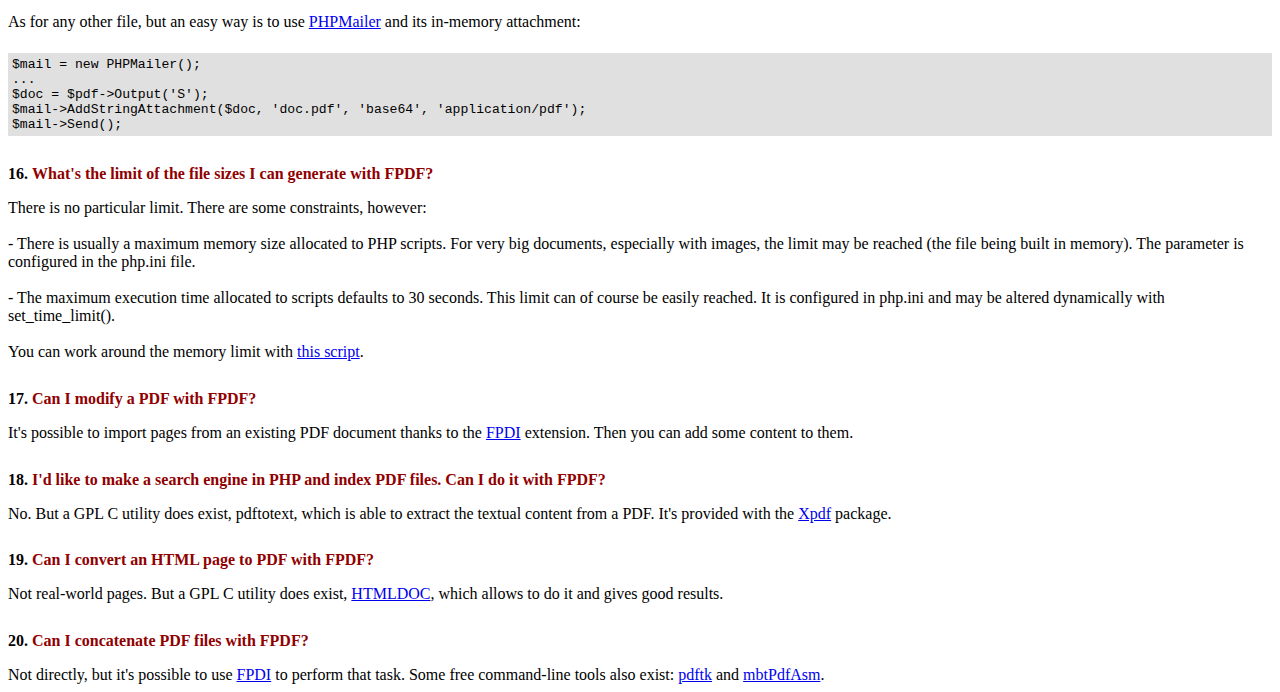
<file: fpdf186/FAQ.htm>
<!DOCTYPE html PUBLIC "-//W3C//DTD HTML 4.01 Transitional//EN">
<html>
<head>
<meta http-equiv="Content-Type" content="text/html; charset=UTF-8">
<title>FAQ</title>
<link type="text/css" rel="stylesheet" href="fpdf.css">
<style type="text/css">
ul {list-style-type:none; margin:0; padding:0}
ul#answers li {margin-top:1.8em}
.question {font-weight:bold; color:#900000}
</style>
</head>
<body>
<h1>FAQ</h1>
<ul>
<li><b>1.</b> <a href='#q1'>What's exactly the license of FPDF? Are there any usage restrictions?</a></li>
<li><b>2.</b> <a href='#q2'>I get the following error when I try to generate a PDF: Some data has already been output, can't send PDF file</a></li>
<li><b>3.</b> <a href='#q3'>Accented letters are replaced by some strange characters like Ã©.</a></li>
<li><b>4.</b> <a href='#q4'>I try to display the Euro symbol but it doesn't work.</a></li>
<li><b>5.</b> <a href='#q5'>I try to display a variable in the Header method but nothing prints.</a></li>
<li><b>6.</b> <a href='#q6'>I have defined the Header and Footer methods in my PDF class but nothing shows.</a></li>
<li><b>7.</b> <a href='#q7'>I can't make line breaks work. I put \n in the string printed by MultiCell but it doesn't work.</a></li>
<li><b>8.</b> <a href='#q8'>I use jQuery to generate the PDF but it doesn't show.</a></li>
<li><b>9.</b> <a href='#q9'>I draw a frame with very precise dimensions, but when printed I notice some differences.</a></li>
<li><b>10.</b> <a href='#q10'>I'd like to use the whole surface of the page, but when printed I always have some margins. How can I get rid of them?</a></li>
<li><b>11.</b> <a href='#q11'>How can I put a background in my PDF?</a></li>
<li><b>12.</b> <a href='#q12'>How can I set a specific header or footer on the first page?</a></li>
<li><b>13.</b> <a href='#q13'>I'd like to use extensions provided by different scripts. How can I combine them?</a></li>
<li><b>14.</b> <a href='#q14'>How can I open the PDF in a new tab?</a></li>
<li><b>15.</b> <a href='#q15'>How can I send the PDF by email?</a></li>
<li><b>16.</b> <a href='#q16'>What's the limit of the file sizes I can generate with FPDF?</a></li>
<li><b>17.</b> <a href='#q17'>Can I modify a PDF with FPDF?</a></li>
<li><b>18.</b> <a href='#q18'>I'd like to make a search engine in PHP and index PDF files. Can I do it with FPDF?</a></li>
<li><b>19.</b> <a href='#q19'>Can I convert an HTML page to PDF with FPDF?</a></li>
<li><b>20.</b> <a href='#q20'>Can I concatenate PDF files with FPDF?</a></li>
</ul>

<ul id='answers'>
<li id='q1'>
<p><b>1.</b> <span class='question'>What's exactly the license of FPDF? Are there any usage restrictions?</span></p>
FPDF is released under a permissive license: there is no usage restriction. You may embed it
freely in your application (commercial or not), with or without modifications.
</li>

<li id='q2'>
<p><b>2.</b> <span class='question'>I get the following error when I try to generate a PDF: Some data has already been output, can't send PDF file</span></p>
You must send nothing to the browser except the PDF itself: no HTML, no space, no carriage return. A common
case is having extra blank at the end of an included script file.<br>
<br>
The message may be followed by this indication:<br>
<br>
(output started at script.php:X)<br>
<br>
which gives you exactly the script and line number responsible for the output. If you don't see it,
try adding this line at the very beginning of your script:
<div class="doc-source">
<pre><code>ob_end_clean();</code></pre>
</div>
</li>

<li id='q3'>
<p><b>3.</b> <span class='question'>Accented letters are replaced by some strange characters like Ã©.</span></p>
Don't use UTF-8 with the standard fonts; they expect text encoded in windows-1252.
You can perform a conversion with iconv:
<div class="doc-source">
<pre><code>$str = iconv('UTF-8', 'windows-1252', $str);</code></pre>
</div>
Or with mbstring:
<div class="doc-source">
<pre><code>$str = mb_convert_encoding($str, 'windows-1252', 'UTF-8');</code></pre>
</div>
In case you need characters outside windows-1252, take a look at tutorial #7 or
<a href="http://www.fpdf.org/?go=script&amp;id=92" target="_blank">tFPDF</a>.
</li>

<li id='q4'>
<p><b>4.</b> <span class='question'>I try to display the Euro symbol but it doesn't work.</span></p>
The standard fonts have the Euro character at position 128. You can define a constant like this
for convenience:
<div class="doc-source">
<pre><code>define('EURO', chr(128));</code></pre>
</div>
</li>

<li id='q5'>
<p><b>5.</b> <span class='question'>I try to display a variable in the Header method but nothing prints.</span></p>
You have to use the <code>global</code> keyword to access global variables, for example:
<div class="doc-source">
<pre><code>function Header()
{
    global $title;

    $this-&gt;SetFont('Arial', 'B', 15);
    $this-&gt;Cell(0, 10, $title, 1, 1, 'C');
}

$title = 'My title';</code></pre>
</div>
Alternatively, you can use an object property:
<div class="doc-source">
<pre><code>function Header()
{
    $this-&gt;SetFont('Arial', 'B', 15);
    $this-&gt;Cell(0, 10, $this-&gt;title, 1, 1, 'C');
}

$pdf-&gt;title = 'My title';</code></pre>
</div>
</li>

<li id='q6'>
<p><b>6.</b> <span class='question'>I have defined the Header and Footer methods in my PDF class but nothing shows.</span></p>
You have to create an object from the PDF class, not FPDF:
<div class="doc-source">
<pre><code>$pdf = new PDF();</code></pre>
</div>
</li>

<li id='q7'>
<p><b>7.</b> <span class='question'>I can't make line breaks work. I put \n in the string printed by MultiCell but it doesn't work.</span></p>
You have to enclose your string with double quotes, not single ones.
</li>

<li id='q8'>
<p><b>8.</b> <span class='question'>I use jQuery to generate the PDF but it doesn't show.</span></p>
Don't use an AJAX request to retrieve the PDF.
</li>

<li id='q9'>
<p><b>9.</b> <span class='question'>I draw a frame with very precise dimensions, but when printed I notice some differences.</span></p>
To respect dimensions, select "None" for the Page Scaling setting instead of "Shrink to Printable Area" in the print dialog box.
</li>

<li id='q10'>
<p><b>10.</b> <span class='question'>I'd like to use the whole surface of the page, but when printed I always have some margins. How can I get rid of them?</span></p>
Printers have physical margins (different depending on the models); it is therefore impossible to remove
them and print on the whole surface of the paper.
</li>

<li id='q11'>
<p><b>11.</b> <span class='question'>How can I put a background in my PDF?</span></p>
For a picture, call Image() in the Header() method, before any other output. To set a background color, use Rect().
</li>

<li id='q12'>
<p><b>12.</b> <span class='question'>How can I set a specific header or footer on the first page?</span></p>
Just test the page number:
<div class="doc-source">
<pre><code>function Header()
{
    if($this-&gt;PageNo()==1)
    {
        //First page
        ...
    }
    else
    {
        //Other pages
        ...
    }
}</code></pre>
</div>
</li>

<li id='q13'>
<p><b>13.</b> <span class='question'>I'd like to use extensions provided by different scripts. How can I combine them?</span></p>
Use an inheritance chain. If you have two classes, say A in a.php:
<div class="doc-source">
<pre><code>require('fpdf.php');

class A extends FPDF
{
...
}</code></pre>
</div>
and B in b.php:
<div class="doc-source">
<pre><code>require('fpdf.php');

class B extends FPDF
{
...
}</code></pre>
</div>
then make B extend A:
<div class="doc-source">
<pre><code>require('a.php');

class B extends A
{
...
}</code></pre>
</div>
and make your own class extend B:
<div class="doc-source">
<pre><code>require('b.php');

class PDF extends B
{
...
}

$pdf = new PDF();</code></pre>
</div>
</li>

<li id='q14'>
<p><b>14.</b> <span class='question'>How can I open the PDF in a new tab?</span></p>
Just do the same as you would for an HTML page or anything else: add a target="_blank" to your link or form.
</li>

<li id='q15'>
<p><b>15.</b> <span class='question'>How can I send the PDF by email?</span></p>
As for any other file, but an easy way is to use <a href="https://github.com/PHPMailer/PHPMailer" target="_blank">PHPMailer</a> and
its in-memory attachment:
<div class="doc-source">
<pre><code>$mail = new PHPMailer();
...
$doc = $pdf-&gt;Output('S');
$mail-&gt;AddStringAttachment($doc, 'doc.pdf', 'base64', 'application/pdf');
$mail-&gt;Send();</code></pre>
</div>
</li>

<li id='q16'>
<p><b>16.</b> <span class='question'>What's the limit of the file sizes I can generate with FPDF?</span></p>
There is no particular limit. There are some constraints, however:
<br>
<br>
- There is usually a maximum memory size allocated to PHP scripts. For very big documents,
especially with images, the limit may be reached (the file being built in memory). The
parameter is configured in the php.ini file.
<br>
<br>
- The maximum execution time allocated to scripts defaults to 30 seconds. This limit can of course
be easily reached. It is configured in php.ini and may be altered dynamically with set_time_limit().
<br>
<br>
You can work around the memory limit with <a href="http://www.fpdf.org/?go=script&amp;id=76" target="_blank">this script</a>.
</li>

<li id='q17'>
<p><b>17.</b> <span class='question'>Can I modify a PDF with FPDF?</span></p>
It's possible to import pages from an existing PDF document thanks to the
<a href="https://www.setasign.com/products/fpdi/about/" target="_blank">FPDI</a> extension.
Then you can add some content to them.
</li>

<li id='q18'>
<p><b>18.</b> <span class='question'>I'd like to make a search engine in PHP and index PDF files. Can I do it with FPDF?</span></p>
No. But a GPL C utility does exist, pdftotext, which is able to extract the textual content from a PDF.
It's provided with the <a href="https://www.xpdfreader.com" target="_blank">Xpdf</a> package.
</li>

<li id='q19'>
<p><b>19.</b> <span class='question'>Can I convert an HTML page to PDF with FPDF?</span></p>
Not real-world pages. But a GPL C utility does exist, <a href="https://www.msweet.org/htmldoc/" target="_blank">HTMLDOC</a>,
which allows to do it and gives good results.
</li>

<li id='q20'>
<p><b>20.</b> <span class='question'>Can I concatenate PDF files with FPDF?</span></p>
Not directly, but it's possible to use <a href="https://www.setasign.com/products/fpdi/demos/concatenate-fake/" target="_blank">FPDI</a>
to perform that task. Some free command-line tools also exist:
<a href="https://www.pdflabs.com/tools/pdftk-the-pdf-toolkit/" target="_blank">pdftk</a> and
<a href="http://thierry.schmit.free.fr/spip/spip.php?article15" target="_blank">mbtPdfAsm</a>.
</li>
</ul>
</body>
</html>
</file>
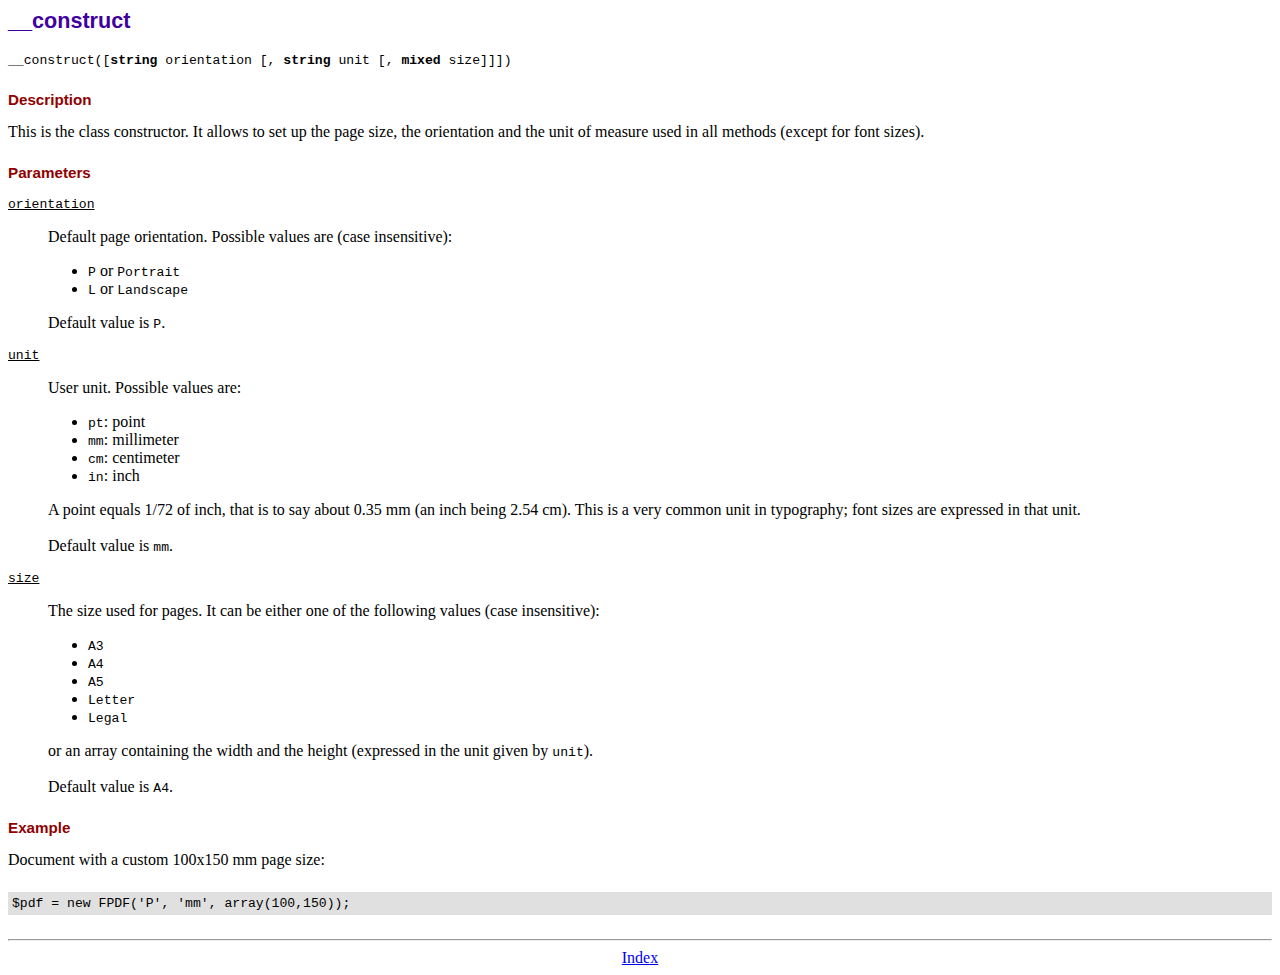
<file: fpdf186/doc/__construct.htm>
<!DOCTYPE html PUBLIC "-//W3C//DTD HTML 4.01 Transitional//EN">
<html>
<head>
<meta http-equiv="Content-Type" content="text/html; charset=UTF-8">
<title>__construct</title>
<link type="text/css" rel="stylesheet" href="../fpdf.css">
</head>
<body>
<h1>__construct</h1>
<code>__construct([<b>string</b> orientation [, <b>string</b> unit [, <b>mixed</b> size]]])</code>
<h2>Description</h2>
This is the class constructor. It allows to set up the page size, the orientation and the
unit of measure used in all methods (except for font sizes).
<h2>Parameters</h2>
<dl class="param">
<dt><code>orientation</code></dt>
<dd>
Default page orientation. Possible values are (case insensitive):
<ul>
<li><code>P</code> or <code>Portrait</code></li>
<li><code>L</code> or <code>Landscape</code></li>
</ul>
Default value is <code>P</code>.
</dd>
<dt><code>unit</code></dt>
<dd>
User unit. Possible values are:
<ul>
<li><code>pt</code>: point</li>
<li><code>mm</code>: millimeter</li>
<li><code>cm</code>: centimeter</li>
<li><code>in</code>: inch</li>
</ul>
A point equals 1/72 of inch, that is to say about 0.35 mm (an inch being 2.54 cm). This
is a very common unit in typography; font sizes are expressed in that unit.
<br>
<br>
Default value is <code>mm</code>.
</dd>
<dt><code>size</code></dt>
<dd>
The size used for pages. It can be either one of the following values (case insensitive):
<ul>
<li><code>A3</code></li>
<li><code>A4</code></li>
<li><code>A5</code></li>
<li><code>Letter</code></li>
<li><code>Legal</code></li>
</ul>
or an array containing the width and the height (expressed in the unit given by <code>unit</code>).<br>
<br>
Default value is <code>A4</code>.
</dd>
</dl>
<h2>Example</h2>
Document with a custom 100x150 mm page size:
<div class="doc-source">
<pre><code>$pdf = new FPDF('P', 'mm', array(100,150));</code></pre>
</div>
<hr style="margin-top:1.5em">
<div style="text-align:center"><a href="index.htm">Index</a></div>
</body>
</html>
</file>
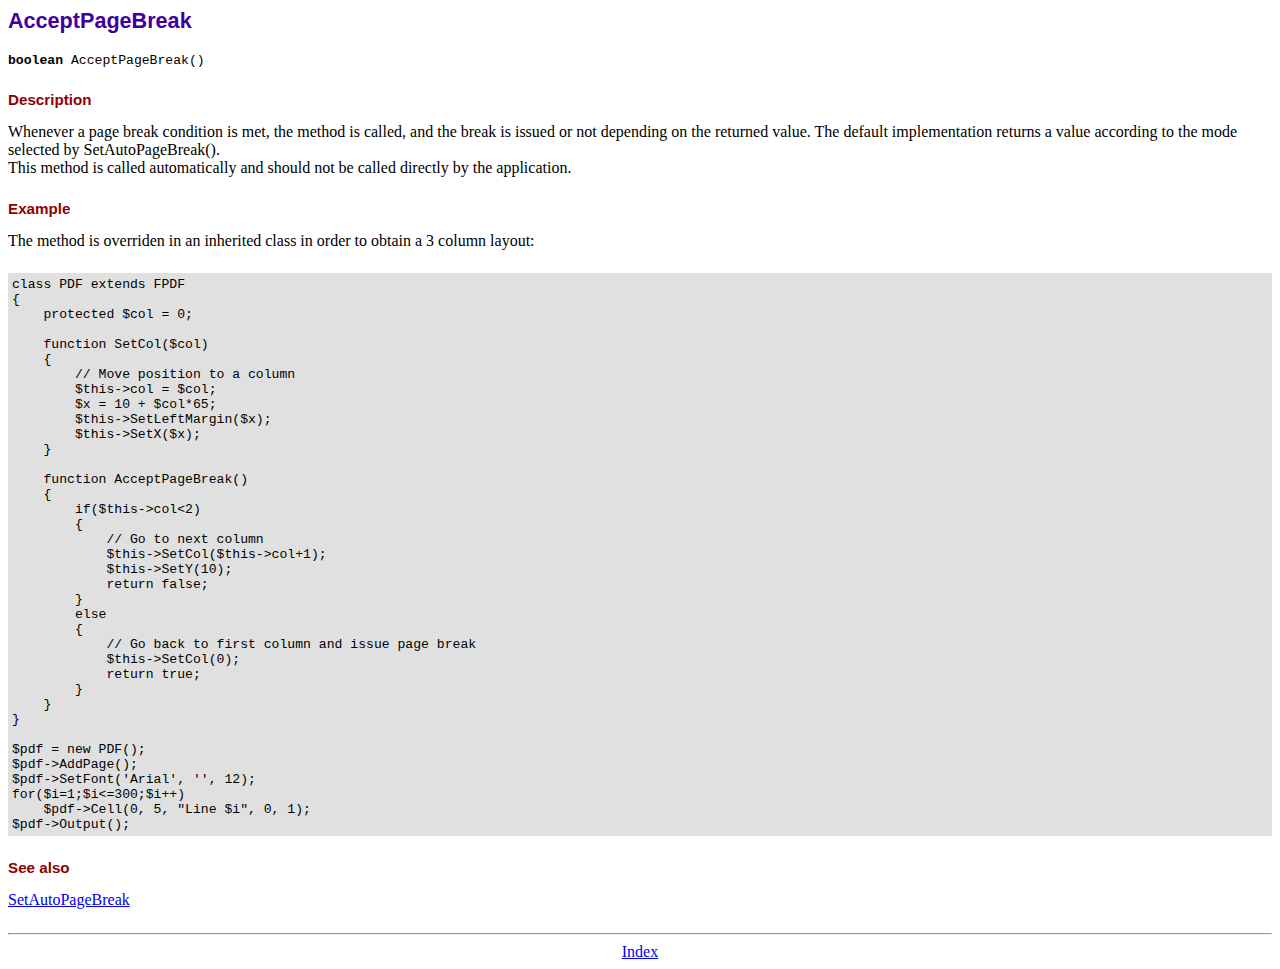
<file: fpdf186/doc/acceptpagebreak.htm>
<!DOCTYPE html PUBLIC "-//W3C//DTD HTML 4.01 Transitional//EN">
<html>
<head>
<meta http-equiv="Content-Type" content="text/html; charset=UTF-8">
<title>AcceptPageBreak</title>
<link type="text/css" rel="stylesheet" href="../fpdf.css">
</head>
<body>
<h1>AcceptPageBreak</h1>
<code><b>boolean</b> AcceptPageBreak()</code>
<h2>Description</h2>
Whenever a page break condition is met, the method is called, and the break is issued or not
depending on the returned value. The default implementation returns a value according to the
mode selected by SetAutoPageBreak().
<br>
This method is called automatically and should not be called directly by the application.
<h2>Example</h2>
The method is overriden in an inherited class in order to obtain a 3 column layout:
<div class="doc-source">
<pre><code>class PDF extends FPDF
{
    protected $col = 0;

    function SetCol($col)
    {
        // Move position to a column
        $this-&gt;col = $col;
        $x = 10 + $col*65;
        $this-&gt;SetLeftMargin($x);
        $this-&gt;SetX($x);
    }

    function AcceptPageBreak()
    {
        if($this-&gt;col&lt;2)
        {
            // Go to next column
            $this-&gt;SetCol($this-&gt;col+1);
            $this-&gt;SetY(10);
            return false;
        }
        else
        {
            // Go back to first column and issue page break
            $this-&gt;SetCol(0);
            return true;
        }
    }
}

$pdf = new PDF();
$pdf-&gt;AddPage();
$pdf-&gt;SetFont('Arial', '', 12);
for($i=1;$i&lt;=300;$i++)
    $pdf-&gt;Cell(0, 5, "Line $i", 0, 1);
$pdf-&gt;Output();</code></pre>
</div>
<h2>See also</h2>
<a href="setautopagebreak.htm">SetAutoPageBreak</a>
<hr style="margin-top:1.5em">
<div style="text-align:center"><a href="index.htm">Index</a></div>
</body>
</html>
</file>
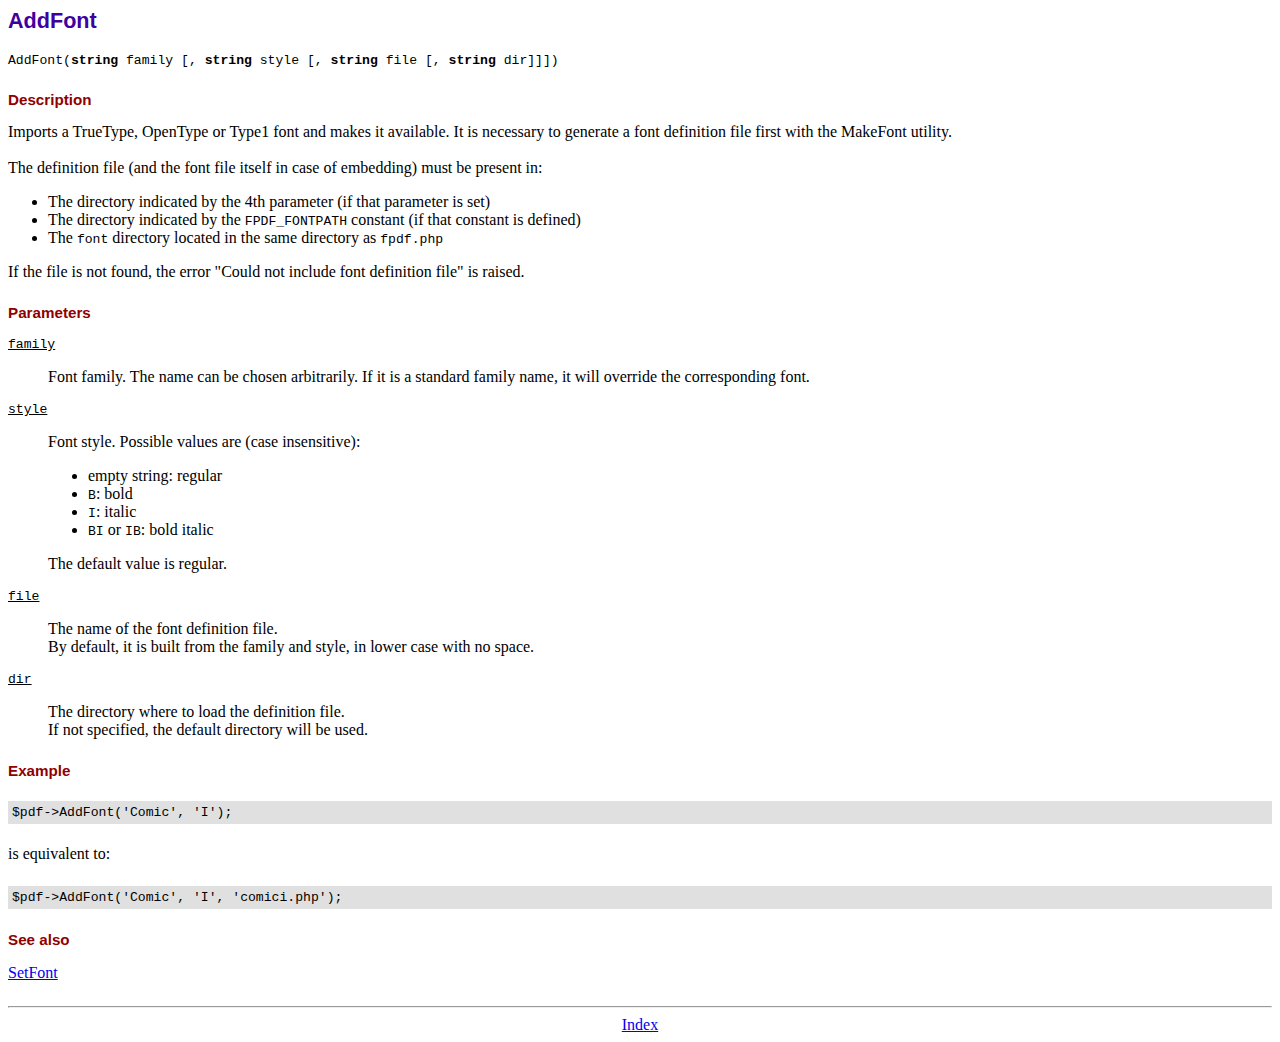
<file: fpdf186/doc/addfont.htm>
<!DOCTYPE html PUBLIC "-//W3C//DTD HTML 4.01 Transitional//EN">
<html>
<head>
<meta http-equiv="Content-Type" content="text/html; charset=UTF-8">
<title>AddFont</title>
<link type="text/css" rel="stylesheet" href="../fpdf.css">
</head>
<body>
<h1>AddFont</h1>
<code>AddFont(<b>string</b> family [, <b>string</b> style [, <b>string</b> file [, <b>string</b> dir]]])</code>
<h2>Description</h2>
Imports a TrueType, OpenType or Type1 font and makes it available. It is necessary to generate a font
definition file first with the MakeFont utility.
<br>
<br>
The definition file (and the font file itself in case of embedding) must be present in:
<ul>
<li>The directory indicated by the 4th parameter (if that parameter is set)</li>
<li>The directory indicated by the <code>FPDF_FONTPATH</code> constant (if that constant is defined)</li>
<li>The <code>font</code> directory located in the same directory as <code>fpdf.php</code></li>
</ul>
If the file is not found, the error "Could not include font definition file" is raised.
<h2>Parameters</h2>
<dl class="param">
<dt><code>family</code></dt>
<dd>
Font family. The name can be chosen arbitrarily. If it is a standard family name, it will
override the corresponding font.
</dd>
<dt><code>style</code></dt>
<dd>
Font style. Possible values are (case insensitive):
<ul>
<li>empty string: regular</li>
<li><code>B</code>: bold</li>
<li><code>I</code>: italic</li>
<li><code>BI</code> or <code>IB</code>: bold italic</li>
</ul>
The default value is regular.
</dd>
<dt><code>file</code></dt>
<dd>
The name of the font definition file.
<br>
By default, it is built from the family and style, in lower case with no space.
</dd>
<dt><code>dir</code></dt>
<dd>
The directory where to load the definition file.
<br>
If not specified, the default directory will be used.
</dd>
</dl>
<h2>Example</h2>
<div class="doc-source">
<pre><code>$pdf-&gt;AddFont('Comic', 'I');</code></pre>
</div>
is equivalent to:
<div class="doc-source">
<pre><code>$pdf-&gt;AddFont('Comic', 'I', 'comici.php');</code></pre>
</div>
<h2>See also</h2>
<a href="setfont.htm">SetFont</a>
<hr style="margin-top:1.5em">
<div style="text-align:center"><a href="index.htm">Index</a></div>
</body>
</html>
</file>
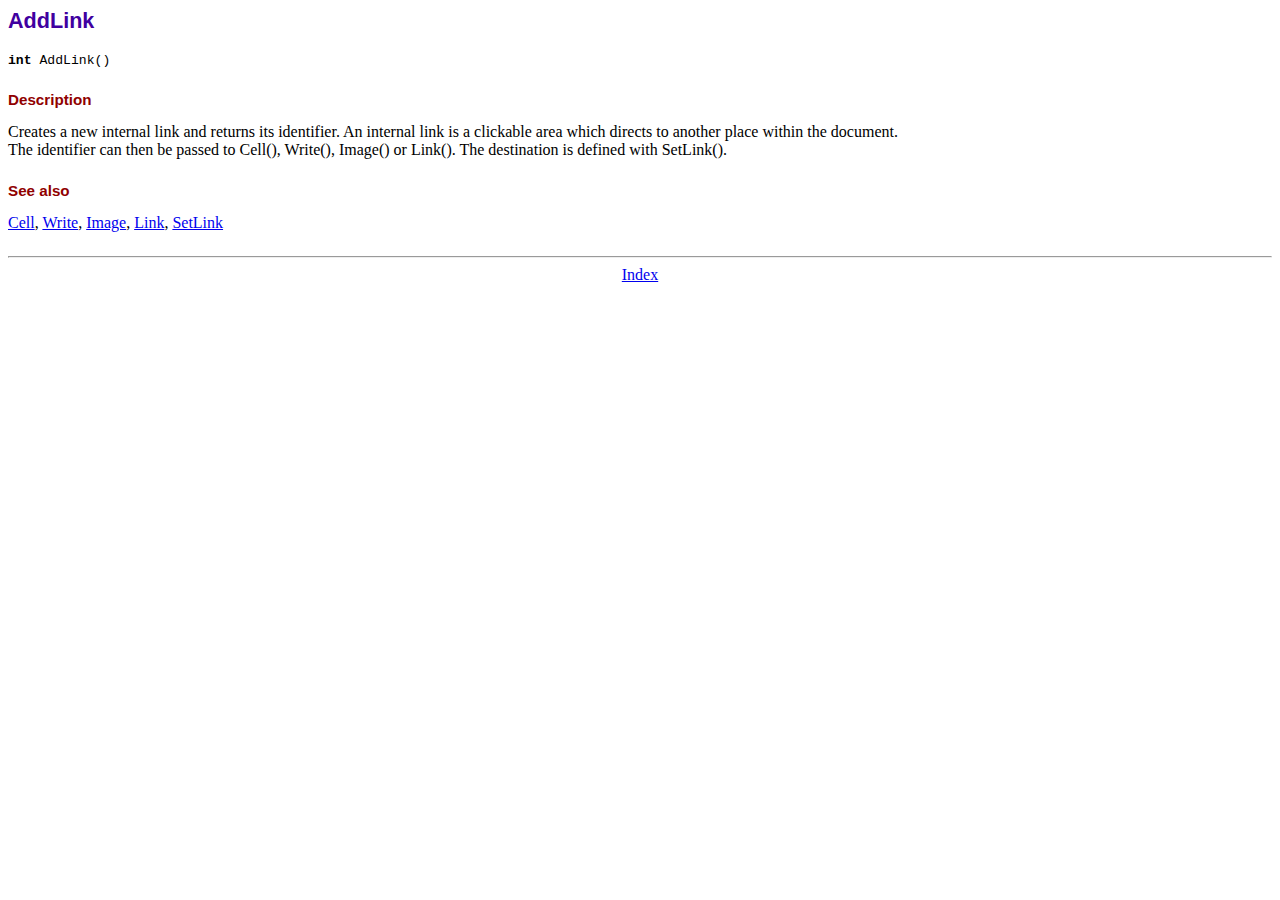
<file: fpdf186/doc/addlink.htm>
<!DOCTYPE html PUBLIC "-//W3C//DTD HTML 4.01 Transitional//EN">
<html>
<head>
<meta http-equiv="Content-Type" content="text/html; charset=UTF-8">
<title>AddLink</title>
<link type="text/css" rel="stylesheet" href="../fpdf.css">
</head>
<body>
<h1>AddLink</h1>
<code><b>int</b> AddLink()</code>
<h2>Description</h2>
Creates a new internal link and returns its identifier. An internal link is a clickable area
which directs to another place within the document.
<br>
The identifier can then be passed to Cell(), Write(), Image() or Link(). The destination is
defined with SetLink().
<h2>See also</h2>
<a href="cell.htm">Cell</a>,
<a href="write.htm">Write</a>,
<a href="image.htm">Image</a>,
<a href="link.htm">Link</a>,
<a href="setlink.htm">SetLink</a>
<hr style="margin-top:1.5em">
<div style="text-align:center"><a href="index.htm">Index</a></div>
</body>
</html>
</file>
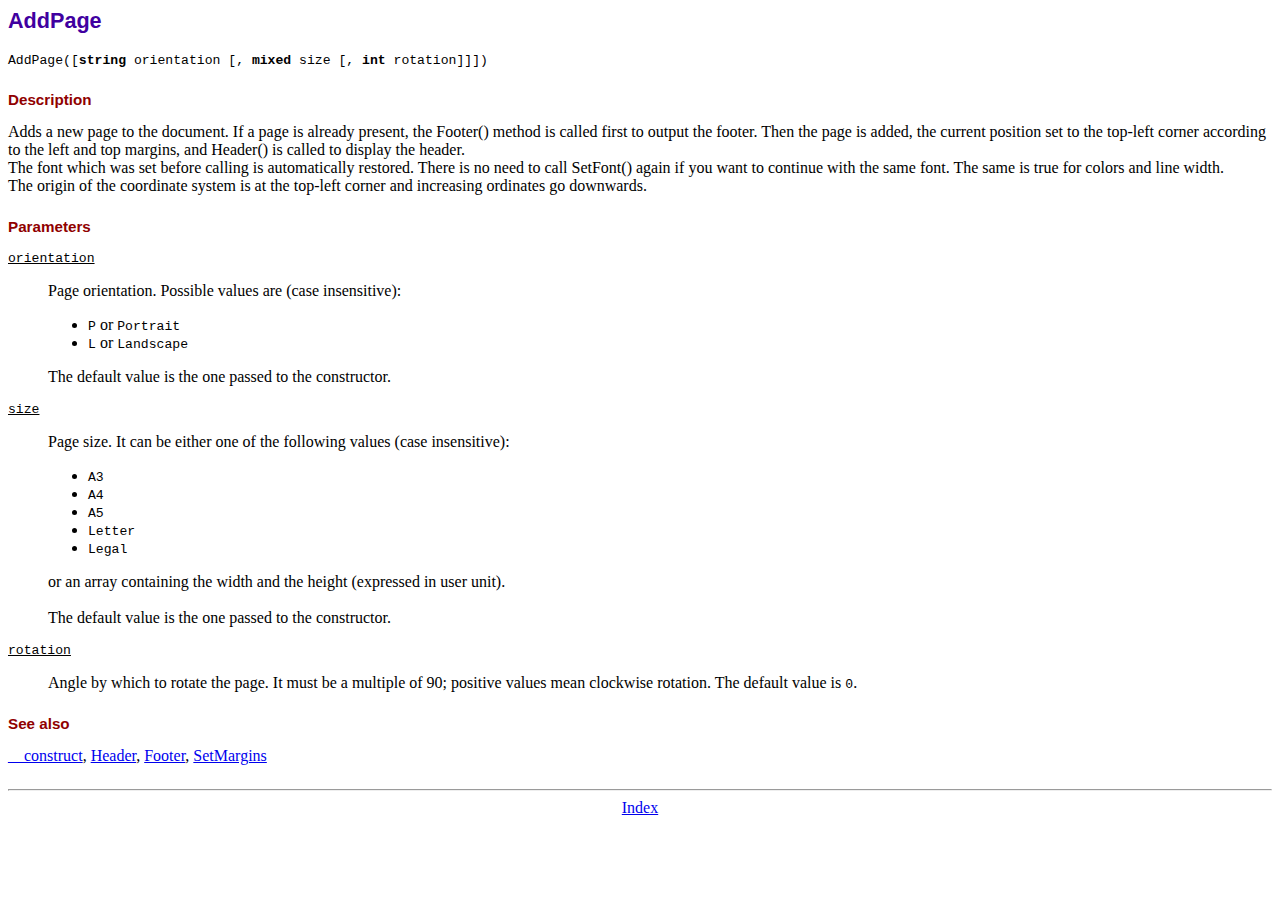
<file: fpdf186/doc/addpage.htm>
<!DOCTYPE html PUBLIC "-//W3C//DTD HTML 4.01 Transitional//EN">
<html>
<head>
<meta http-equiv="Content-Type" content="text/html; charset=UTF-8">
<title>AddPage</title>
<link type="text/css" rel="stylesheet" href="../fpdf.css">
</head>
<body>
<h1>AddPage</h1>
<code>AddPage([<b>string</b> orientation [, <b>mixed</b> size [, <b>int</b> rotation]]])</code>
<h2>Description</h2>
Adds a new page to the document. If a page is already present, the Footer() method is called
first to output the footer. Then the page is added, the current position set to the top-left
corner according to the left and top margins, and Header() is called to display the header.
<br>
The font which was set before calling is automatically restored. There is no need to call
SetFont() again if you want to continue with the same font. The same is true for colors and
line width.
<br>
The origin of the coordinate system is at the top-left corner and increasing ordinates go
downwards.
<h2>Parameters</h2>
<dl class="param">
<dt><code>orientation</code></dt>
<dd>
Page orientation. Possible values are (case insensitive):
<ul>
<li><code>P</code> or <code>Portrait</code></li>
<li><code>L</code> or <code>Landscape</code></li>
</ul>
The default value is the one passed to the constructor.
</dd>
<dt><code>size</code></dt>
<dd>
Page size. It can be either one of the following values (case insensitive):
<ul>
<li><code>A3</code></li>
<li><code>A4</code></li>
<li><code>A5</code></li>
<li><code>Letter</code></li>
<li><code>Legal</code></li>
</ul>
or an array containing the width and the height (expressed in user unit).<br>
<br>
The default value is the one passed to the constructor.
</dd>
<dt><code>rotation</code></dt>
<dd>
Angle by which to rotate the page. It must be a multiple of 90; positive values
mean clockwise rotation. The default value is <code>0</code>.
</dd>
</dl>
<h2>See also</h2>
<a href="__construct.htm">__construct</a>,
<a href="header.htm">Header</a>,
<a href="footer.htm">Footer</a>,
<a href="setmargins.htm">SetMargins</a>
<hr style="margin-top:1.5em">
<div style="text-align:center"><a href="index.htm">Index</a></div>
</body>
</html>
</file>
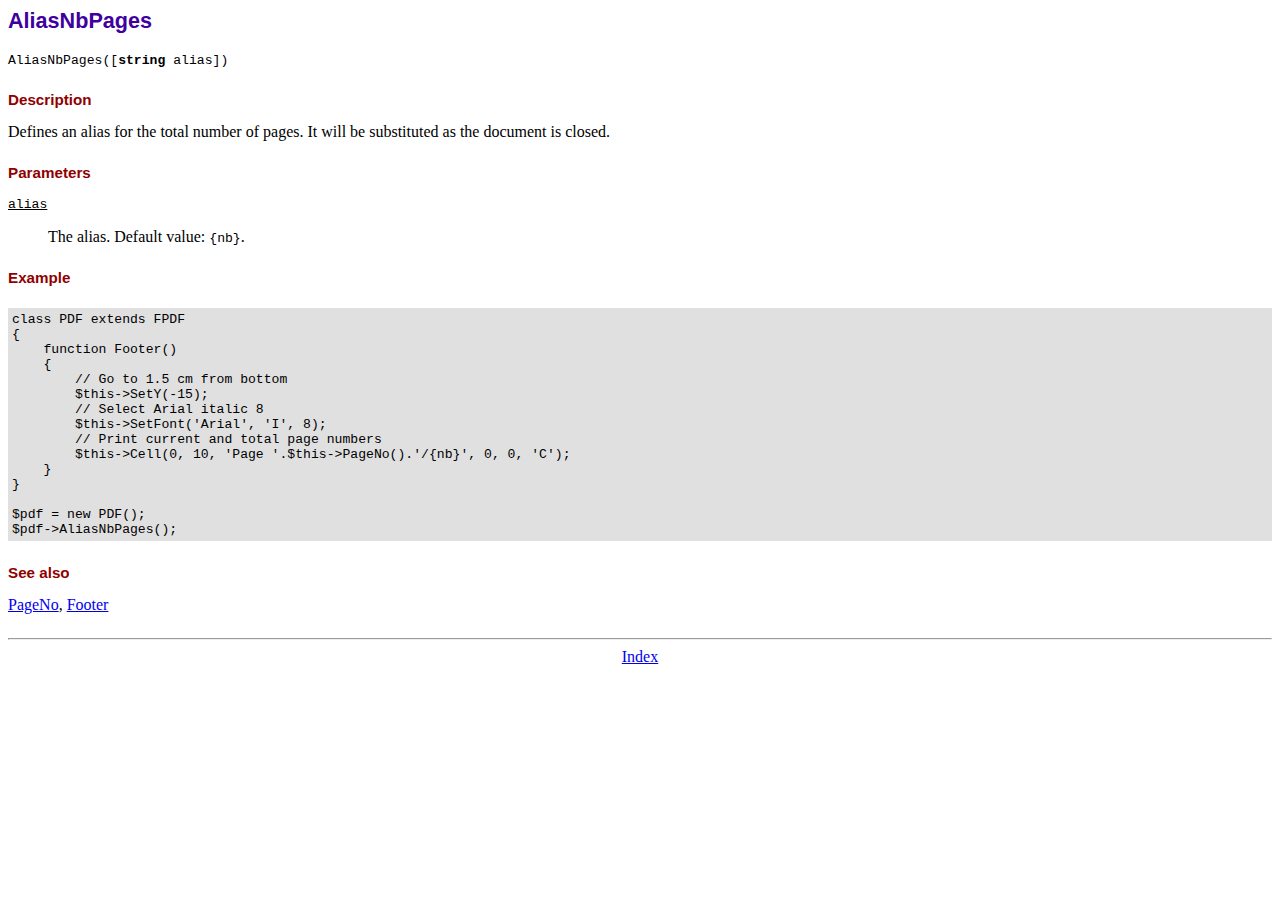
<file: fpdf186/doc/aliasnbpages.htm>
<!DOCTYPE html PUBLIC "-//W3C//DTD HTML 4.01 Transitional//EN">
<html>
<head>
<meta http-equiv="Content-Type" content="text/html; charset=UTF-8">
<title>AliasNbPages</title>
<link type="text/css" rel="stylesheet" href="../fpdf.css">
</head>
<body>
<h1>AliasNbPages</h1>
<code>AliasNbPages([<b>string</b> alias])</code>
<h2>Description</h2>
Defines an alias for the total number of pages. It will be substituted as the document is
closed.
<h2>Parameters</h2>
<dl class="param">
<dt><code>alias</code></dt>
<dd>
The alias. Default value: <code>{nb}</code>.
</dd>
</dl>
<h2>Example</h2>
<div class="doc-source">
<pre><code>class PDF extends FPDF
{
    function Footer()
    {
        // Go to 1.5 cm from bottom
        $this-&gt;SetY(-15);
        // Select Arial italic 8
        $this-&gt;SetFont('Arial', 'I', 8);
        // Print current and total page numbers
        $this-&gt;Cell(0, 10, 'Page '.$this-&gt;PageNo().'/{nb}', 0, 0, 'C');
    }
}

$pdf = new PDF();
$pdf-&gt;AliasNbPages();</code></pre>
</div>
<h2>See also</h2>
<a href="pageno.htm">PageNo</a>,
<a href="footer.htm">Footer</a>
<hr style="margin-top:1.5em">
<div style="text-align:center"><a href="index.htm">Index</a></div>
</body>
</html>
</file>
<file: fpdf186/fpdf.css>
body {font-family:"Times New Roman",serif}
h1 {font:bold 135% Arial,sans-serif; color:#4000A0; margin-bottom:0.9em}
h2 {font:bold 95% Arial,sans-serif; color:#900000; margin-top:1.5em; margin-bottom:1em}
dl.param dt {text-decoration:underline}
dl.param dd {margin-top:1em; margin-bottom:1em}
dl.param ul {margin-top:1em; margin-bottom:1em}
tt, code, kbd {font-family:"Courier New",Courier,monospace; font-size:82%}
div.source {margin-top:1.4em; margin-bottom:1.3em}
div.source pre {display:table; border:1px solid #24246A; width:100%; margin:0em; font-family:inherit; font-size:100%}
div.source code {display:block; border:1px solid #C5C5EC; background-color:#F0F5FF; padding:6px; color:#000000}
div.doc-source {margin-top:1.4em; margin-bottom:1.3em}
div.doc-source pre {display:table; width:100%; margin:0em; font-family:inherit; font-size:100%}
div.doc-source code {display:block; background-color:#E0E0E0; padding:4px}
.kw {color:#000080; font-weight:bold}
.str {color:#CC0000}
.cmt {color:#008000}
p.demo {text-align:center; margin-top:-0.9em}
a.demo {text-decoration:none; font-weight:bold; color:#0000CC}
a.demo:link {text-decoration:none; font-weight:bold; color:#0000CC}
a.demo:hover {text-decoration:none; font-weight:bold; color:#0000FF}
a.demo:active {text-decoration:none; font-weight:bold; color:#0000FF}
</file>
<file: home.css>
@import url("https://fonts.googleapis.com/css2?family=Poppins:ital,wght@0,200;0,300;0,500;0,700;0,800;1,400;1,600&display=swap");
:root {
  --navcolor: white;
  --navfont: black;
  --green: #06c167;
  --box-shadow: 0 0.5rem 1rem rgba(0, 0, 0.1);
}
* {
  margin: 0;
  padding: 0;
  list-style: none;
  text-decoration: none;
  /* font-family:sans-serif; */
  box-sizing: border-box;
  font-family: "Poppins", sans-serif;
}
body {
  background-color: #fefefe;
  /* margin: 0; */
  /* padding: 0; */
}
/* navigation bar  */
header {
  width: 100%;
  height: 80px;
  background-color: var(--navcolor);
  display: flex;
  justify-content: space-between;
  align-items: center;
  padding: 0 100px;
  background: radial-gradient(
    759px at 14% 22.3%,
    rgb(10, 64, 88) 0%,
    rgb(15, 164, 102) 90%
  );
}

.logo {
  font-size: 28px;
  font-weight: 900;
  color: white;
}
.hamburger {
  display: none;
}
.nav-bar ul {
  display: flex;
}
.nav-bar ul li a {
  display: block;
  color: var(--navfont);
  font-size: 20px;
  padding: 10px 25px;
  border-radius: 50px;
  transition: 0.2s;
  margin: 0 5px;
}
.nav-bar ul li a:hover {
  color: var(--navcolor);
  background-color: var(--navfont);
  border-radius: 50px;
}
.nav-bar ul li a.active {
  color: var(--navcolor);
  background-color: var(--navfont);
  border-bottom: 8px solid #06c167;
}

@media only screen and (max-width: 1320px) {
  header {
    padding: 0 50px;
  }
  .banner {
    width: 100%;
    height: 90vh;
    background: url("img/cover.png") no-repeat;
    background-size: cover;
    display: grid;
    place-items: center;
    padding-top: 8rem;
  }
}
@media only screen and (max-width: 1100px) {
  header {
    padding: 0 30px;
  }
}
@media only screen and (max-width: 900px) {
  .hamburger {
    display: block;
    cursor: pointer;
  }
  .hamburger .line {
    width: 30px;
    height: 3px;
    background-color: var(--navfont);
    margin: 6px 0;
  }
  .nav-bar {
    height: 0;
    position: absolute;
    top: 80px;
    left: 0;
    right: 0;
    width: 100vw;
    background-color: #06c167;
    transition: 0.2s;
    overflow: hidden;
  }
  .nav-bar.active {
    height: 450px;
    z-index: 10;
  }

  .nav-bar ul {
    display: block;
    width: fit-content;
    margin: 80px auto 0 auto;
    text-align: center;
    transition: 0.5s;
    opacity: 0;
  }
  .nav-bar.active ul {
    opacity: 1;
  }
  .nav-bar ul li a {
    margin-bottom: 12px;
  }
  /* .banner {
    background-image: none;
  } */
}
/* nav end */

.banner {
  width: auto;
  height: auto;
  background: url("img/coverimage.jpeg") no-repeat;
  background-size: cover;
  display: grid;
  place-items: center;
  padding-top: 8rem;
}
/* @media only screen and (min-device-width: 1200px) {
  .banner {
    align-items: flex-end;
    width: 100%;
    height: 80vh;
    background: url("img/coverimage.jpeg") no-repeat;
    background-size: cover;
    display: grid;
    padding-top: 8rem;
  }
  .wrapper {
    padding: 20px 40px 20px 40px;
  }
} */
.content {
  padding: 20px;
  background: radial-gradient(
    759px at 14% 22.3%,
    rgb(10, 64, 88) 0%,
    rgb(15, 164, 102) 90%
  );

  z-index: 0;
}

.content p {
  font-size: 1.1em;
  color: white;
  margin: 20px 0;
  font-weight: 400;
  max-width: 700px;
}
.banner a {
  display: inline-block;
  font-size: 1em;
  background: #111;
  padding: 10px 30px;
  text-transform: uppercase;
  text-decoration: none;
  font-weight: 500;
  margin-top: 10px;
  color: #fff;
  letter-spacing: 2px;
  transition: 0.2s;
}
.banner a:hover {
  letter-spacing: 6px;
}
.msg {
  height: 300px;
}

/* footer */
.footer {
  background-color: #414141;
  width: 100%;
  text-align: left;
  font-family: "Courier New", Courier, monospace;
  font-weight: bold;
  font-size: 16px;
  padding: 50px;
  margin-top: 50px;
}

.footer .footer-left,
.footer .footer-center,
.footer .footer-right {
  display: inline-block;
  vertical-align: top;
}

/* footer left*/

.footer .footer-left {
  width: 33%;
  padding-right: 15px;
}

.footer .about {
  line-height: 20px;
  color: #ffffff;
  font-size: 13px;
  font-weight: normal;
  margin: 0;
}

.footer .about span {
  display: block;
  color: #ffffff;
  font-size: 14px;
  font-weight: bold;
  margin-bottom: 20px;
}

/* footer center*/

.footer .footer-center {
  width: 30%;
}

.footer .footer-center p {
  display: inline-block;
  color: #ffffff;
  vertical-align: middle;
  margin: 0;
}

.footer .footer-center p span {
  display: block;
  color: #ffffff;
  font-size: 14px;
  font-weight: bold;
  margin-bottom: 20px;
}

.footer .footer-center p a {
  color: #06c167;
  text-decoration: none;
}

/* footer right*/

.footer .footer-right {
  width: 35%;
}

.footer h2 {
  color: #ffffff;
  font-size: 36px;
  font-weight: normal;
  margin: 0;
}

.footer h2 span {
  color: #06c167;
}

.footer .menu {
  color: #ffffff;
  margin: 20px 0 12px;
  padding: 0;
}

.footer .menu a {
  display: inline-block;
  line-height: 1.8;
  text-decoration: none;
  color: inherit;
}

.footer .menu a:hover {
  color: #06c167;
}

.footer .name {
  color: #06c167;
  font-size: 14px;
  font-weight: normal;
  margin: 0;
}
.deli .para {
  font-size: 30px;
  text-align: center;
}
.para {
  font-size: 20px;
  text-align: center;
  padding: 20px;
}

@media (max-width: 767px) {
  .content {
    /* padding: 10px; */
  }
  .deli .para {
    font-size: 23px;
    text-align: center;
  }
  .deli img {
    width: 100%;
    height: 100%;
  }

  .footer {
    font-size: 14px;
  }
  .footer .footer-left,
  .footer .footer-center,
  .footer .footer-right {
    display: block;
    width: 100%;
    margin-bottom: 60px;
    text-align: center;
  }
  .sociallist {
    padding-left: 60px;
  }
}

/* social */
.sociallist {
}
.social {
  position: absolute;
  display: flex;
  justify-content: center;
  align-items: center;
}
.social li {
  list-style: none;
}
.social li a {
  display: inline-block;
  filter: invert(1);
  transform: scale(0.5);
  transition: 0.5s;
}
.social li a:hover {
  transform: scale(0.5) translateY(-15px);
}

/* photo */

.photo {
  padding: 20px;
}

.wrapper {
  display: grid;
  grid-template-columns: repeat(auto-fit, minmax(200px, 1fr));
  grid-gap: 10px;
  align-items: center;
}
.box {
  overflow: hidden;
  border-radius: 20px;
}
.wrapper img {
  width: 100%;
  height: 100%;
  border-radius: 20px;
  transition: 0.5s all ease-in-out;
}
.wrapper img:hover {
  transform: scale(0.9);
}
.heading {
  font-size: 28px;
  text-align: center;
  align-items: center;
  text-decoration: underline 5px;
  text-decoration-color: #06c167;
}
.heading:hover {
  /* letter-spacing: 3px; */
}
.slogan {
  width: 100%;
  height: 125px;
  text-align: center;
  font-size: 25px;
  color: white;
  font-weight: 5 00;
}

/* Slider shuru */
.container {
  margin-top: 40px;
}
.slider-wrapper {
  position: relative;
}
.slider-wrapper .slide-button {
  position: absolute;
  top: 50%;
  outline: none;
  border: none;
  height: 50px;
  width: 50px;
  z-index: 5;
  color: #fff;
  display: flex;
  cursor: pointer;
  font-size: 2.2rem;
  background: #000;
  align-items: center;
  justify-content: center;
  border-radius: 50%;
  transform: translateY(-50%);
}
.slider-wrapper .slide-button:hover {
  background: #404040;
}
.slider-wrapper .slide-button#prev-slide {
  left: 2px;
  display: none;
}

.slider-wrapper .slide-button#next-slide {
  right: 2px;
}

.slider-wrapper .image-list {
  display: grid;
  grid-template-columns: repeat(10, 1fr);
  gap: 18px;
  font-size: 0;
  list-style: none;
  margin-bottom: 30px;
  overflow-x: auto;
  scrollbar-width: none;
}

.slider-wrapper .image-list::-webkit-scrollbar {
  display: none;
}

.slider-wrapper .image-list .image-item {
  width: 325px;
  height: 400px;
  object-fit: cover;
}

.container .slider-scrollbar {
  height: 24px;
  width: 100%;
  display: flex;
  align-items: center;
}

.slider-scrollbar .scrollbar-track {
  background: #ccc;
  width: 100%;
  height: 2px;
  display: flex;
  align-items: center;
  border-radius: 4px;
  position: relative;
}

.slider-scrollbar:hover .scrollbar-track {
  height: 4px;
}

.slider-scrollbar .scrollbar-thumb {
  position: absolute;
  background: #000;
  top: 0;
  bottom: 0;
  width: 50%;
  height: 100%;
  cursor: grab;
  border-radius: inherit;
}

.slider-scrollbar .scrollbar-thumb:active {
  cursor: grabbing;
  height: 8px;
  top: -2px;
}

.slider-scrollbar .scrollbar-thumb::after {
  content: "";
  position: absolute;
  left: 0;
  right: 0;
  top: -10px;
  bottom: -10px;
}
.swiper-container::before {
  content: "";
  position: absolute;
  top: 0;
  right: 0;
  bottom: 0;
  left: 0;
  background-image: var(--background-url);
  background-size: cover;
  background-position: center;
  filter: blur(10px);
  z-index: -1;
}
.swiper-slide {
  display: flex;
  align-items: center;
  justify-content: center;
}

.swiper-slide img {
  max-height: 100vh;
  width: auto;
  height: 800px;
}
.swiper-slide .swiper-slide-content {
  display: flex;
  align-items: center;
  justify-content: center;
  width: 100%;
  height: 100%;
}
.swiper-button-next,
.swiper-button-prev {
  color: #fff;
  background: #000;
  display: flex;
  align-items: center;
  justify-content: center;
  width: 50px !important;
  height: 50px !important;
  border-radius: 50%;
}

.swiper-button-next::after,
.swiper-button-prev::after {
  font-size: 15px !important;
  font-weight: 900;
  color: #fff;
}

.swiper-button-next:hover,
.swiper-button-prev:hover {
  background: #666;
}
</file>
<file: campaign.css>
@import url("https://fonts.googleapis.com/css2?family=Poppins:ital,wght@0,200;0,300;0,500;0,700;0,800;1,400;1,600&display=swap");
:root {
  --navcolor: white;
  --navfont: black;
  --green: #06c167;
  --box-shadow: 0 0.5rem 1rem rgba(0, 0, 0.1);
}
* {
  margin: 0;
  padding: 0;
  list-style: none;
  text-decoration: none;
  /* font-family:sans-serif; */
  box-sizing: border-box;
  font-family: "Poppins", sans-serif;
}
body {
  background-color: #fefefe;
  /* margin: 0; */
  /* padding: 0; */
}
/* navigation bar  */
header {
  width: 100%;
  height: 80px;
  background-color: var(--navcolor);
  display: flex;
  justify-content: space-between;
  align-items: center;
  padding: 0 100px;
  background: radial-gradient(
    759px at 14% 22.3%,
    rgb(10, 64, 88) 0%,
    rgb(15, 164, 102) 90%
  );
}
.logo {
  font-size: 28px;
  color: var(--navfont);
}
.hamburger {
  display: none;
}
.nav-bar ul {
  display: flex;
}
.nav-bar ul li a {
  display: block;
  color: var(--navfont);
  font-size: 20px;
  padding: 10px 25px;
  border-radius: 50px;
  transition: 0.2s;
  margin: 0 5px;
}
.nav-bar ul li a:hover {
  color: var(--navcolor);
  background-color: var(--navfont);
  border-radius: 50px;
}
.nav-bar ul li a.active {
  color: var(--navcolor);
  background-color: var(--navfont);
  /* border-bottom: 8px solid #06C167; */
}

.campaigns {
  display: flex;
  flex-wrap: wrap;
  justify-content: space-around;
  padding: 20px;
}

.campaign {
  position: relative;
  width: 400px; /* Increased width */
  margin: 20px;
  overflow: hidden;
}

.campaign img {
  width: 100%;
  border-radius: 10px; /* Increased border radius */
  transition: opacity 0.3s ease-in-out;
}

.campaign:hover img {
  opacity: 0.8; /* Decrease opacity on hover */
}

.donate-btn {
  position: absolute;
  top: 50%;
  left: 50%;
  transform: translate(-50%, -50%);
  background-color: #06c167;
  color: #fff;
  padding: 15px 30px; /* Increased padding */
  border: none;
  border-radius: 8px; /* Increased border radius */
  text-decoration: none;
  opacity: 0;
  transition: opacity 0.3s ease-in-out;
  font-size: 18px; /* Increased font size */
}

.campaign:hover .donate-btn {
  opacity: 1; /* Show button on hover */
}

.campaign-info {
  position: absolute;
  bottom: 0;
  left: 0;
  width: 100%;
  padding: 20px;
  background-color: rgba(155, 217, 177, 0.8);
  transition: background-color 0.3s ease-in-out;
}

.campaign:hover .campaign-info {
  background-color: rgba(255, 255, 255, 0); /* Hide info on hover */
}

.campaign-info h2,
.campaign-info p {
  margin: 0;
  padding: 0;
  font-size: 24px; /* Increased font size */
}
/* Basic styles for campaign.html */

.hero {
  display: flex;
  align-items: center; /* Content vertically centered */
  justify-content: center; /* Content horizontally centered */
  padding: 50px 0;
  background-color: #5fa07b;
}

.hero-content {
  width: 100%; /* Content fills available space horizontally */
  text-align: center;
  color: rgb(105, 36, 36);
}

.hero-content h2 {
  font-size: 2.5rem;
  margin-bottom: 20px;
}

.steps {
  display: flex;
  flex-wrap: wrap;
  justify-content: space-around;
  margin: 50px 0;
}

.step {
  width: 20%;
  text-align: center;
  padding: 20px;
  margin-bottom: 20px;
  border-radius: 5px;
  box-shadow: 0 2px 5px rgba(0, 0, 0, 0.1);
}

.step img {
  width: 100px;
  margin-bottom: 10px;
}

.step h3 {
  font-size: 1.2rem;
  margin-bottom: 10px;
}

.step p {
  font-size: 0.9;
}

.nav-bar ul li a.active {
  color: var(--navcolor);
  background-color: var(--navfont);
  /* border-bottom: 8px solid #06C167; */
}
</file>
